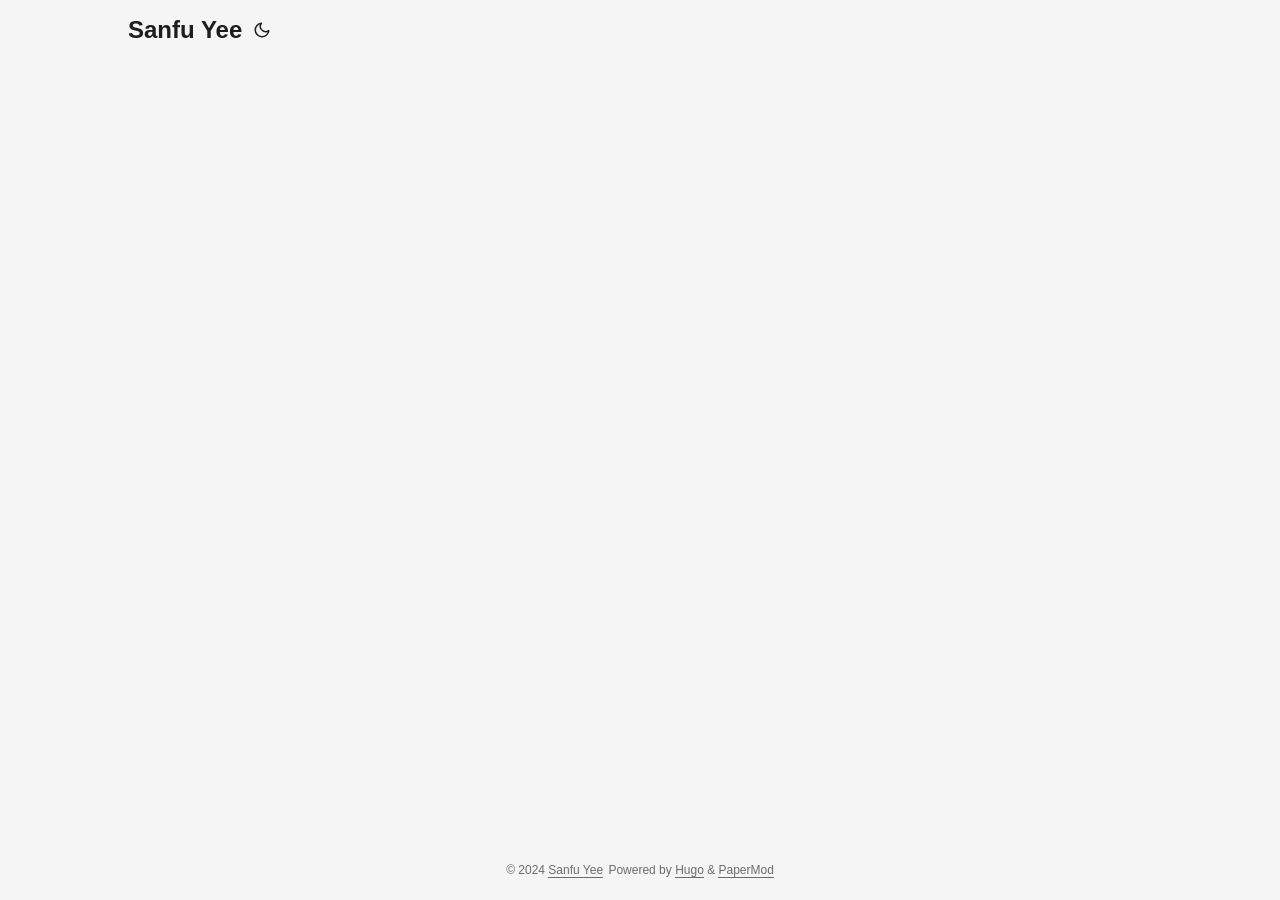
<file: index.html>
<!DOCTYPE html>
<html lang="en" dir="auto">

<head>
	<meta name="generator" content="Hugo 0.122.0"><meta charset="utf-8">
<meta http-equiv="X-UA-Compatible" content="IE=edge">
<meta name="viewport" content="width=device-width, initial-scale=1, shrink-to-fit=no">
<meta name="robots" content="index, follow">
<title>Sanfu Yee</title>

<meta name="description" content="">
<meta name="author" content="">
<link rel="canonical" href="https://sanfuyee.github.io/">
<link crossorigin="anonymous" href="/assets/css/stylesheet.b609c58d5c11bb90b1a54e04005d74ad1ddf22165eb79f5533967e57df9c3b50.css" integrity="sha256-tgnFjVwRu5CxpU4EAF10rR3fIhZet59VM5Z&#43;V9&#43;cO1A=" rel="preload stylesheet" as="style">
<link rel="icon" href="https://sanfuyee.github.io/favicon.ico">
<link rel="icon" type="image/png" sizes="16x16" href="https://sanfuyee.github.io/favicon-16x16.png">
<link rel="icon" type="image/png" sizes="32x32" href="https://sanfuyee.github.io/favicon-32x32.png">
<link rel="apple-touch-icon" href="https://sanfuyee.github.io/apple-touch-icon.png">
<link rel="mask-icon" href="https://sanfuyee.github.io/safari-pinned-tab.svg">
<meta name="theme-color" content="#2e2e33">
<meta name="msapplication-TileColor" content="#2e2e33">
<link rel="alternate" type="application/rss+xml" href="https://sanfuyee.github.io/index.xml">
<noscript>
    <style>
        #theme-toggle,
        .top-link {
            display: none;
        }

    </style>
    <style>
        @media (prefers-color-scheme: dark) {
            :root {
                --theme: rgb(29, 30, 32);
                --entry: rgb(46, 46, 51);
                --primary: rgb(218, 218, 219);
                --secondary: rgb(155, 156, 157);
                --tertiary: rgb(65, 66, 68);
                --content: rgb(196, 196, 197);
                --code-block-bg: rgb(46, 46, 51);
                --code-bg: rgb(55, 56, 62);
                --border: rgb(51, 51, 51);
            }

            .list {
                background: var(--theme);
            }

            .list:not(.dark)::-webkit-scrollbar-track {
                background: 0 0;
            }

            .list:not(.dark)::-webkit-scrollbar-thumb {
                border-color: var(--theme);
            }
        }

    </style>
</noscript><meta property="og:title" content="Sanfu Yee" />
<meta property="og:description" content="" />
<meta property="og:type" content="website" />
<meta property="og:url" content="https://sanfuyee.github.io/" />

<meta name="twitter:card" content="summary"/>
<meta name="twitter:title" content="Sanfu Yee"/>
<meta name="twitter:description" content=""/>

<script type="application/ld+json">
{
  "@context": "https://schema.org",
  "@type": "Organization",
  "name": "Sanfu Yee",
  "url": "https://sanfuyee.github.io/",
  "description": "",
  "thumbnailUrl": "https://sanfuyee.github.io/favicon.ico",
  "sameAs": [
      
  ]
}
</script>
</head>

<body class="list" id="top">
<script>
    if (localStorage.getItem("pref-theme") === "dark") {
        document.body.classList.add('dark');
    } else if (localStorage.getItem("pref-theme") === "light") {
        document.body.classList.remove('dark')
    } else if (window.matchMedia('(prefers-color-scheme: dark)').matches) {
        document.body.classList.add('dark');
    }

</script>

<header class="header">
    <nav class="nav">
        <div class="logo">
            <a href="https://sanfuyee.github.io/" accesskey="h" title="Sanfu Yee (Alt + H)">Sanfu Yee</a>
            <div class="logo-switches">
                <button id="theme-toggle" accesskey="t" title="(Alt + T)">
                    <svg id="moon" xmlns="http://www.w3.org/2000/svg" width="24" height="18" viewBox="0 0 24 24"
                        fill="none" stroke="currentColor" stroke-width="2" stroke-linecap="round"
                        stroke-linejoin="round">
                        <path d="M21 12.79A9 9 0 1 1 11.21 3 7 7 0 0 0 21 12.79z"></path>
                    </svg>
                    <svg id="sun" xmlns="http://www.w3.org/2000/svg" width="24" height="18" viewBox="0 0 24 24"
                        fill="none" stroke="currentColor" stroke-width="2" stroke-linecap="round"
                        stroke-linejoin="round">
                        <circle cx="12" cy="12" r="5"></circle>
                        <line x1="12" y1="1" x2="12" y2="3"></line>
                        <line x1="12" y1="21" x2="12" y2="23"></line>
                        <line x1="4.22" y1="4.22" x2="5.64" y2="5.64"></line>
                        <line x1="18.36" y1="18.36" x2="19.78" y2="19.78"></line>
                        <line x1="1" y1="12" x2="3" y2="12"></line>
                        <line x1="21" y1="12" x2="23" y2="12"></line>
                        <line x1="4.22" y1="19.78" x2="5.64" y2="18.36"></line>
                        <line x1="18.36" y1="5.64" x2="19.78" y2="4.22"></line>
                    </svg>
                </button>
            </div>
        </div>
        <ul id="menu">
        </ul>
    </nav>
</header>
<main class="main"> 
    </main>
    
<footer class="footer">
    <span>&copy; 2024 <a href="https://sanfuyee.github.io/">Sanfu Yee</a></span>
    <span>
        Powered by
        <a href="https://gohugo.io/" rel="noopener noreferrer" target="_blank">Hugo</a> &
        <a href="https://github.com/adityatelange/hugo-PaperMod/" rel="noopener" target="_blank">PaperMod</a>
    </span>
</footer>
<a href="#top" aria-label="go to top" title="Go to Top (Alt + G)" class="top-link" id="top-link" accesskey="g">
    <svg xmlns="http://www.w3.org/2000/svg" viewBox="0 0 12 6" fill="currentColor">
        <path d="M12 6H0l6-6z" />
    </svg>
</a>

<script>
    let menu = document.getElementById('menu')
    if (menu) {
        menu.scrollLeft = localStorage.getItem("menu-scroll-position");
        menu.onscroll = function () {
            localStorage.setItem("menu-scroll-position", menu.scrollLeft);
        }
    }

    document.querySelectorAll('a[href^="#"]').forEach(anchor => {
        anchor.addEventListener("click", function (e) {
            e.preventDefault();
            var id = this.getAttribute("href").substr(1);
            if (!window.matchMedia('(prefers-reduced-motion: reduce)').matches) {
                document.querySelector(`[id='${decodeURIComponent(id)}']`).scrollIntoView({
                    behavior: "smooth"
                });
            } else {
                document.querySelector(`[id='${decodeURIComponent(id)}']`).scrollIntoView();
            }
            if (id === "top") {
                history.replaceState(null, null, " ");
            } else {
                history.pushState(null, null, `#${id}`);
            }
        });
    });

</script>
<script>
    var mybutton = document.getElementById("top-link");
    window.onscroll = function () {
        if (document.body.scrollTop > 800 || document.documentElement.scrollTop > 800) {
            mybutton.style.visibility = "visible";
            mybutton.style.opacity = "1";
        } else {
            mybutton.style.visibility = "hidden";
            mybutton.style.opacity = "0";
        }
    };

</script>
<script>
    document.getElementById("theme-toggle").addEventListener("click", () => {
        if (document.body.className.includes("dark")) {
            document.body.classList.remove('dark');
            localStorage.setItem("pref-theme", 'light');
        } else {
            document.body.classList.add('dark');
            localStorage.setItem("pref-theme", 'dark');
        }
    })

</script>
</body>

</html>
</file>
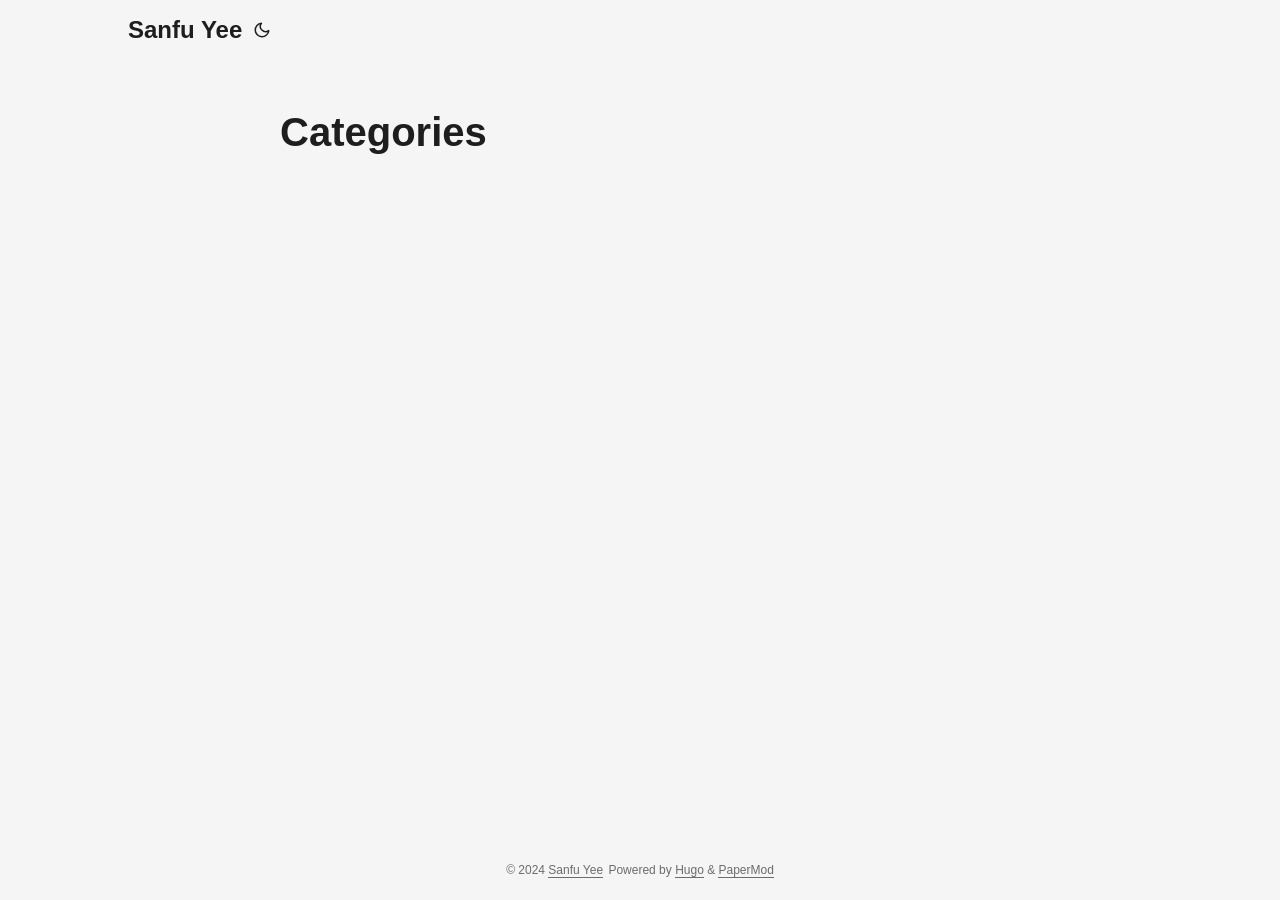
<file: categories/index.html>
<!DOCTYPE html>
<html lang="en" dir="auto">

<head><meta charset="utf-8">
<meta http-equiv="X-UA-Compatible" content="IE=edge">
<meta name="viewport" content="width=device-width, initial-scale=1, shrink-to-fit=no">
<meta name="robots" content="index, follow">
<title>Categories | Sanfu Yee</title>
<meta name="keywords" content="">
<meta name="description" content="">
<meta name="author" content="">
<link rel="canonical" href="https://sanfuyee.github.io/categories/">
<link crossorigin="anonymous" href="/assets/css/stylesheet.b609c58d5c11bb90b1a54e04005d74ad1ddf22165eb79f5533967e57df9c3b50.css" integrity="sha256-tgnFjVwRu5CxpU4EAF10rR3fIhZet59VM5Z&#43;V9&#43;cO1A=" rel="preload stylesheet" as="style">
<link rel="icon" href="https://sanfuyee.github.io/favicon.ico">
<link rel="icon" type="image/png" sizes="16x16" href="https://sanfuyee.github.io/favicon-16x16.png">
<link rel="icon" type="image/png" sizes="32x32" href="https://sanfuyee.github.io/favicon-32x32.png">
<link rel="apple-touch-icon" href="https://sanfuyee.github.io/apple-touch-icon.png">
<link rel="mask-icon" href="https://sanfuyee.github.io/safari-pinned-tab.svg">
<meta name="theme-color" content="#2e2e33">
<meta name="msapplication-TileColor" content="#2e2e33">
<link rel="alternate" type="application/rss+xml" href="https://sanfuyee.github.io/categories/index.xml">
<noscript>
    <style>
        #theme-toggle,
        .top-link {
            display: none;
        }

    </style>
    <style>
        @media (prefers-color-scheme: dark) {
            :root {
                --theme: rgb(29, 30, 32);
                --entry: rgb(46, 46, 51);
                --primary: rgb(218, 218, 219);
                --secondary: rgb(155, 156, 157);
                --tertiary: rgb(65, 66, 68);
                --content: rgb(196, 196, 197);
                --code-block-bg: rgb(46, 46, 51);
                --code-bg: rgb(55, 56, 62);
                --border: rgb(51, 51, 51);
            }

            .list {
                background: var(--theme);
            }

            .list:not(.dark)::-webkit-scrollbar-track {
                background: 0 0;
            }

            .list:not(.dark)::-webkit-scrollbar-thumb {
                border-color: var(--theme);
            }
        }

    </style>
</noscript><meta property="og:title" content="Categories" />
<meta property="og:description" content="" />
<meta property="og:type" content="website" />
<meta property="og:url" content="https://sanfuyee.github.io/categories/" />

<meta name="twitter:card" content="summary"/>
<meta name="twitter:title" content="Categories"/>
<meta name="twitter:description" content=""/>

</head>

<body class="list" id="top">
<script>
    if (localStorage.getItem("pref-theme") === "dark") {
        document.body.classList.add('dark');
    } else if (localStorage.getItem("pref-theme") === "light") {
        document.body.classList.remove('dark')
    } else if (window.matchMedia('(prefers-color-scheme: dark)').matches) {
        document.body.classList.add('dark');
    }

</script>

<header class="header">
    <nav class="nav">
        <div class="logo">
            <a href="https://sanfuyee.github.io/" accesskey="h" title="Sanfu Yee (Alt + H)">Sanfu Yee</a>
            <div class="logo-switches">
                <button id="theme-toggle" accesskey="t" title="(Alt + T)">
                    <svg id="moon" xmlns="http://www.w3.org/2000/svg" width="24" height="18" viewBox="0 0 24 24"
                        fill="none" stroke="currentColor" stroke-width="2" stroke-linecap="round"
                        stroke-linejoin="round">
                        <path d="M21 12.79A9 9 0 1 1 11.21 3 7 7 0 0 0 21 12.79z"></path>
                    </svg>
                    <svg id="sun" xmlns="http://www.w3.org/2000/svg" width="24" height="18" viewBox="0 0 24 24"
                        fill="none" stroke="currentColor" stroke-width="2" stroke-linecap="round"
                        stroke-linejoin="round">
                        <circle cx="12" cy="12" r="5"></circle>
                        <line x1="12" y1="1" x2="12" y2="3"></line>
                        <line x1="12" y1="21" x2="12" y2="23"></line>
                        <line x1="4.22" y1="4.22" x2="5.64" y2="5.64"></line>
                        <line x1="18.36" y1="18.36" x2="19.78" y2="19.78"></line>
                        <line x1="1" y1="12" x2="3" y2="12"></line>
                        <line x1="21" y1="12" x2="23" y2="12"></line>
                        <line x1="4.22" y1="19.78" x2="5.64" y2="18.36"></line>
                        <line x1="18.36" y1="5.64" x2="19.78" y2="4.22"></line>
                    </svg>
                </button>
            </div>
        </div>
        <ul id="menu">
        </ul>
    </nav>
</header>
<main class="main">
<header class="page-header">
    <h1>Categories</h1>
</header>

<ul class="terms-tags">
</ul>
    </main>
    
<footer class="footer">
    <span>&copy; 2024 <a href="https://sanfuyee.github.io/">Sanfu Yee</a></span>
    <span>
        Powered by
        <a href="https://gohugo.io/" rel="noopener noreferrer" target="_blank">Hugo</a> &
        <a href="https://github.com/adityatelange/hugo-PaperMod/" rel="noopener" target="_blank">PaperMod</a>
    </span>
</footer>
<a href="#top" aria-label="go to top" title="Go to Top (Alt + G)" class="top-link" id="top-link" accesskey="g">
    <svg xmlns="http://www.w3.org/2000/svg" viewBox="0 0 12 6" fill="currentColor">
        <path d="M12 6H0l6-6z" />
    </svg>
</a>

<script>
    let menu = document.getElementById('menu')
    if (menu) {
        menu.scrollLeft = localStorage.getItem("menu-scroll-position");
        menu.onscroll = function () {
            localStorage.setItem("menu-scroll-position", menu.scrollLeft);
        }
    }

    document.querySelectorAll('a[href^="#"]').forEach(anchor => {
        anchor.addEventListener("click", function (e) {
            e.preventDefault();
            var id = this.getAttribute("href").substr(1);
            if (!window.matchMedia('(prefers-reduced-motion: reduce)').matches) {
                document.querySelector(`[id='${decodeURIComponent(id)}']`).scrollIntoView({
                    behavior: "smooth"
                });
            } else {
                document.querySelector(`[id='${decodeURIComponent(id)}']`).scrollIntoView();
            }
            if (id === "top") {
                history.replaceState(null, null, " ");
            } else {
                history.pushState(null, null, `#${id}`);
            }
        });
    });

</script>
<script>
    var mybutton = document.getElementById("top-link");
    window.onscroll = function () {
        if (document.body.scrollTop > 800 || document.documentElement.scrollTop > 800) {
            mybutton.style.visibility = "visible";
            mybutton.style.opacity = "1";
        } else {
            mybutton.style.visibility = "hidden";
            mybutton.style.opacity = "0";
        }
    };

</script>
<script>
    document.getElementById("theme-toggle").addEventListener("click", () => {
        if (document.body.className.includes("dark")) {
            document.body.classList.remove('dark');
            localStorage.setItem("pref-theme", 'light');
        } else {
            document.body.classList.add('dark');
            localStorage.setItem("pref-theme", 'dark');
        }
    })

</script>
</body>

</html>
</file>
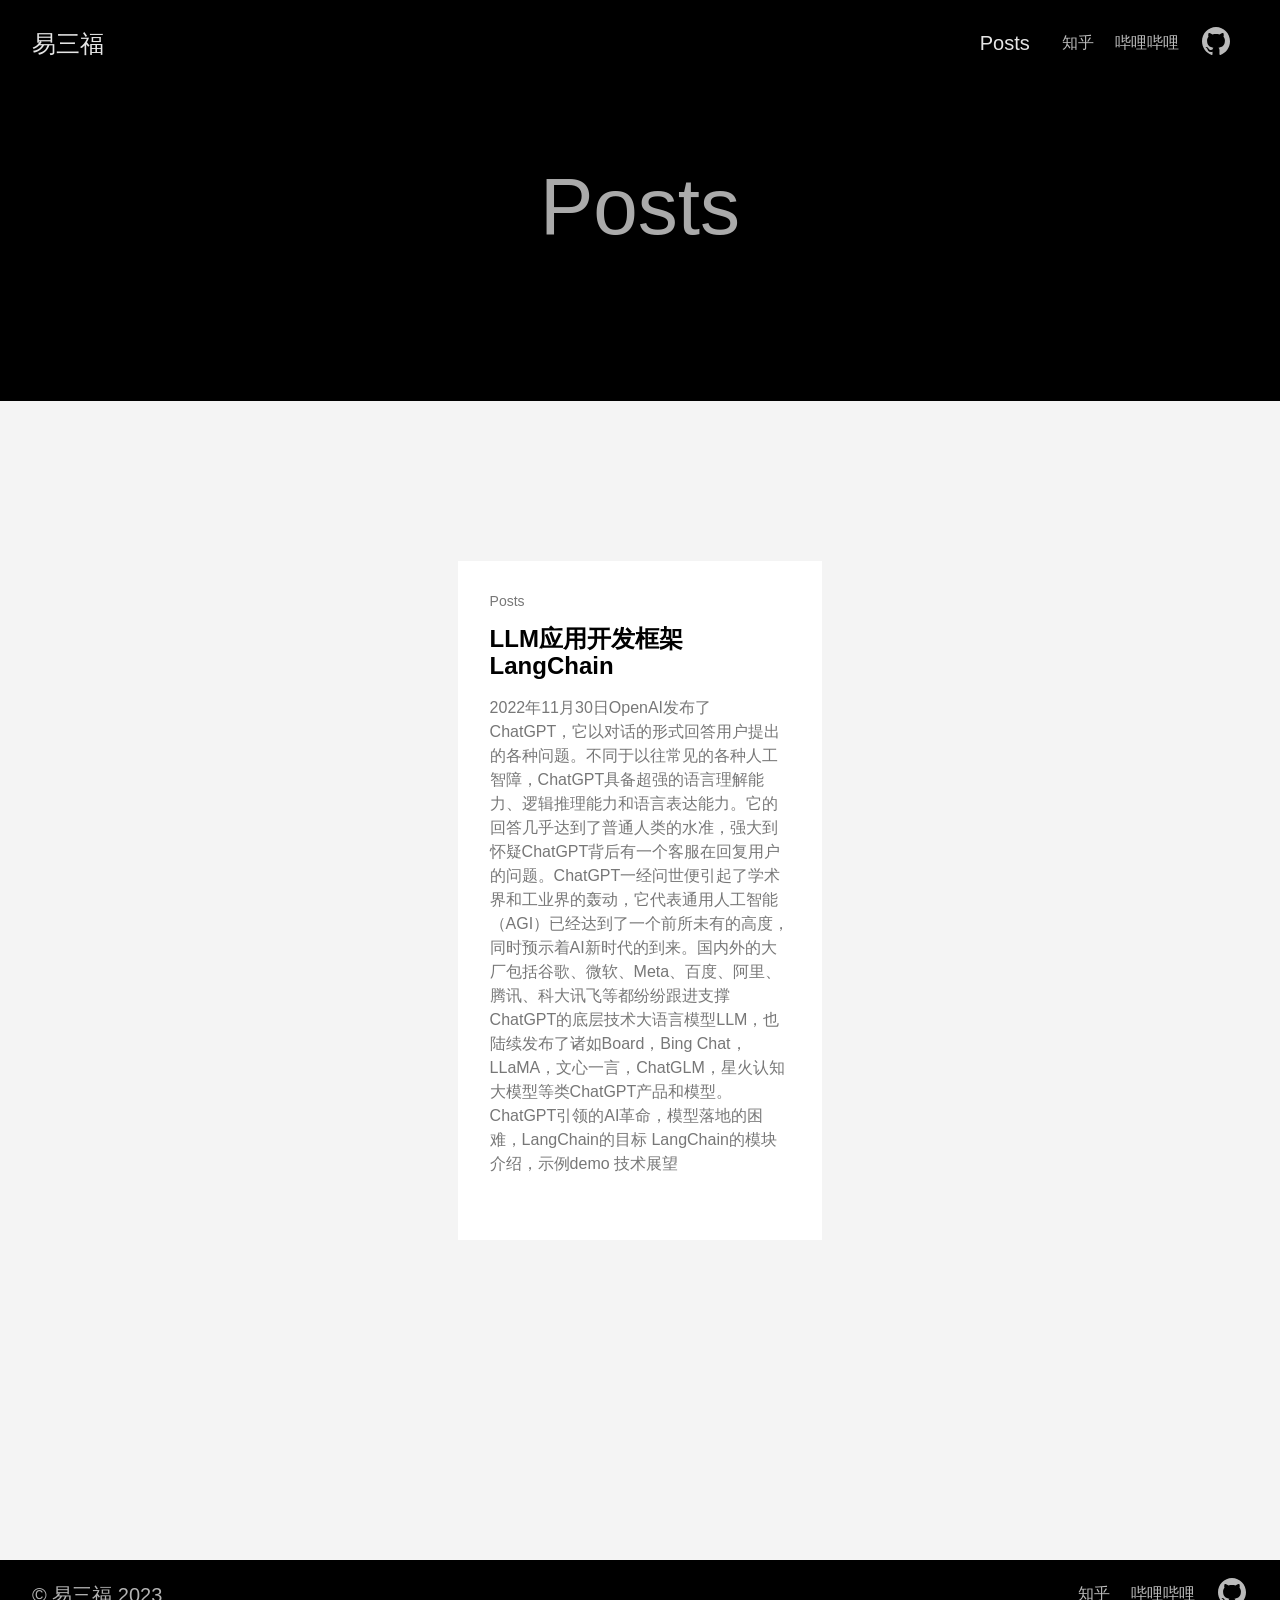
<file: posts/index.html>
<!DOCTYPE html>
<html lang="zh">
  <head>
    <meta charset="utf-8">
    <meta http-equiv="X-UA-Compatible" content="IE=edge,chrome=1">
    
    <title>易三福</title>
    <meta name="viewport" content="width=device-width,minimum-scale=1">
    <meta name="description" content="The last theme you&#39;ll ever need. Maybe.">
    <meta name="generator" content="Hugo 0.110.0">
    
    
    
    
      <meta name="robots" content="noindex, nofollow">
    

    
<link rel="stylesheet" href="/ananke/css/main.min.css" >



    
    
    
      

    

    
    
      <link href="/posts/index.xml" rel="alternate" type="application/rss+xml" title="易三福" />
      <link href="/posts/index.xml" rel="feed" type="application/rss+xml" title="易三福" />
      
    
    
    <meta property="og:title" content="Posts" />
<meta property="og:description" content="The last theme you&#39;ll ever need. Maybe." />
<meta property="og:type" content="website" />
<meta property="og:url" content="https://sanfuyee.github.io/posts/" />
<meta itemprop="name" content="Posts">
<meta itemprop="description" content="The last theme you&#39;ll ever need. Maybe."><meta name="twitter:card" content="summary"/>
<meta name="twitter:title" content="Posts"/>
<meta name="twitter:description" content="The last theme you&#39;ll ever need. Maybe."/>

	
  </head>

  <body class="ma0 avenir bg-near-white">

    

  <header>
    <div class="pb3-m pb6-l bg-black">
      <nav class="pv3 ph3 ph4-ns" role="navigation">
  <div class="flex-l justify-between items-center center">
    <a href="/" class="f3 fw2 hover-white no-underline white-90 dib">
      
        易三福
      
    </a>
    <div class="flex-l items-center">
      

      
        <ul class="pl0 mr3">
          
          <li class="list f5 f4-ns fw4 dib pr3">
            <a class="hover-white no-underline white-90" href="/posts/" title="Posts 页">
              Posts
            </a>
          </li>
          
        </ul>
      
      
<div class="ananke-socials">
  
    
    <a href="https://www.zhihu.com/people/sanfuyee" target="_blank" rel="noopener" class="知乎 ananke-social-link link-transition stackoverflow link dib z-999 pt3 pt0-l mr1" title="知乎 link" aria-label="follow on 知乎——Opens in a new window">
      
        知乎
      
<span class="new-window"><svg  height="8px"  style="enable-background:new 0 0 1000 1000;" version="1.1" viewBox="0 0 1000 1000"  xml:space="preserve" xmlns="http://www.w3.org/2000/svg" xmlns:xlink="http://www.w3.org/1999/xlink" >
<path d="M598 128h298v298h-86v-152l-418 418-60-60 418-418h-152v-86zM810 810v-298h86v298c0 46-40 86-86 86h-596c-48 0-86-40-86-86v-596c0-46 38-86 86-86h298v86h-298v596h596z" style="fill-rule:evenodd;clip-rule:evenodd;"/>
</svg>
</span></a>
  
    
    <a href="https://space.bilibili.com/123456" target="_blank" rel="noopener" class="哔哩哔哩 ananke-social-link link-transition stackoverflow link dib z-999 pt3 pt0-l mr1" title="哔哩哔哩 link" aria-label="follow on 哔哩哔哩——Opens in a new window">
      
        哔哩哔哩
      
<span class="new-window"><svg  height="8px"  style="enable-background:new 0 0 1000 1000;" version="1.1" viewBox="0 0 1000 1000"  xml:space="preserve" xmlns="http://www.w3.org/2000/svg" xmlns:xlink="http://www.w3.org/1999/xlink" >
<path d="M598 128h298v298h-86v-152l-418 418-60-60 418-418h-152v-86zM810 810v-298h86v298c0 46-40 86-86 86h-596c-48 0-86-40-86-86v-596c0-46 38-86 86-86h298v86h-298v596h596z" style="fill-rule:evenodd;clip-rule:evenodd;"/>
</svg>
</span></a>
  
    
    <a href="https://github.com/sanfuyee" target="_blank" rel="noopener" class="GitHub ananke-social-link link-transition stackoverflow link dib z-999 pt3 pt0-l mr1" title="GitHub link" aria-label="follow on GitHub——Opens in a new window">
      
        <span class="icon"><svg style="enable-background:new 0 0 512 512;" version="1.1" viewBox="0 0 512 512"  xml:space="preserve" xmlns="http://www.w3.org/2000/svg" xmlns:xlink="http://www.w3.org/1999/xlink" >
  <path d="M256,32C132.3,32,32,134.8,32,261.7c0,101.5,64.2,187.5,153.2,217.9c11.2,2.1,15.3-5,15.3-11.1   c0-5.5-0.2-19.9-0.3-39.1c-62.3,13.9-75.5-30.8-75.5-30.8c-10.2-26.5-24.9-33.6-24.9-33.6c-20.3-14.3,1.5-14,1.5-14   c22.5,1.6,34.3,23.7,34.3,23.7c20,35.1,52.4,25,65.2,19.1c2-14.8,7.8-25,14.2-30.7c-49.7-5.8-102-25.5-102-113.5   c0-25.1,8.7-45.6,23-61.6c-2.3-5.8-10-29.2,2.2-60.8c0,0,18.8-6.2,61.6,23.5c17.9-5.1,37-7.6,56.1-7.7c19,0.1,38.2,2.6,56.1,7.7   c42.8-29.7,61.5-23.5,61.5-23.5c12.2,31.6,4.5,55,2.2,60.8c14.3,16.1,23,36.6,23,61.6c0,88.2-52.4,107.6-102.3,113.3   c8,7.1,15.2,21.1,15.2,42.5c0,30.7-0.3,55.5-0.3,63c0,6.1,4,13.3,15.4,11C415.9,449.1,480,363.1,480,261.7   C480,134.8,379.7,32,256,32z"/>
</svg>
</span>
      
<span class="new-window"><svg  height="8px"  style="enable-background:new 0 0 1000 1000;" version="1.1" viewBox="0 0 1000 1000"  xml:space="preserve" xmlns="http://www.w3.org/2000/svg" xmlns:xlink="http://www.w3.org/1999/xlink" >
<path d="M598 128h298v298h-86v-152l-418 418-60-60 418-418h-152v-86zM810 810v-298h86v298c0 46-40 86-86 86h-596c-48 0-86-40-86-86v-596c0-46 38-86 86-86h298v86h-298v596h596z" style="fill-rule:evenodd;clip-rule:evenodd;"/>
</svg>
</span></a>
  
</div>

    </div>
  </div>
</nav>

      <div class="tc-l pv3 ph3 ph4-ns">
        <h1 class="f2 f-subheadline-l fw2 light-silver mb0 lh-title">
          Posts
        </h1>
        
      </div>
    </div>
  </header>


    <main class="pb7" role="main">
      
  <article class="pa3 pa4-ns nested-copy-line-height">
    <section class="cf ph3 ph5-l pv3 pv4-l f4 tc-l center measure-wide lh-copy mid-gray"></section>
    <section class="flex-ns flex-wrap justify-around mt5">
      
        <div class="relative w-100 w-30-l mb4 bg-white">
          <div class="relative w-100 mb4 bg-white nested-copy-line-height">
  <div class="bg-white mb3 pa4 gray overflow-hidden">
    <span class="f6 db">Posts</span>
    <h1 class="f3 near-black">
      <a href="/posts/llm%E5%BA%94%E7%94%A8%E5%BC%80%E5%8F%91%E6%A1%86%E6%9E%B6langchain/" class="link black dim">
        LLM应用开发框架LangChain
      </a>
    </h1>
    <div class="nested-links f5 lh-copy nested-copy-line-height">
      2022年11月30日OpenAI发布了ChatGPT，它以对话的形式回答用户提出的各种问题。不同于以往常见的各种人工智障，ChatGPT具备超强的语言理解能力、逻辑推理能力和语言表达能力。它的回答几乎达到了普通人类的水准，强大到怀疑ChatGPT背后有一个客服在回复用户的问题。ChatGPT一经问世便引起了学术界和工业界的轰动，它代表通用人工智能（AGI）已经达到了一个前所未有的高度，同时预示着AI新时代的到来。国内外的大厂包括谷歌、微软、Meta、百度、阿里、腾讯、科大讯飞等都纷纷跟进支撑ChatGPT的底层技术大语言模型LLM，也陆续发布了诸如Board，Bing Chat，LLaMA，文心一言，ChatGLM，星火认知大模型等类ChatGPT产品和模型。
ChatGPT引领的AI革命，模型落地的困难，LangChain的目标
LangChain的模块介绍，示例demo
技术展望
    </div>
  </div>
</div>

        </div>
      
    </section></article>

    </main>
    <footer class="bg-black bottom-0 w-100 pa3" role="contentinfo">
  <div class="flex justify-between">
  <a class="f4 fw4 hover-white no-underline white-70 dn dib-ns pv2 ph3" href="https://sanfuyee.github.io/" >
    &copy;  易三福 2023 
  </a>
    <div>
<div class="ananke-socials">
  
    
    <a href="https://www.zhihu.com/people/sanfuyee" target="_blank" rel="noopener" class="知乎 ananke-social-link link-transition stackoverflow link dib z-999 pt3 pt0-l mr1" title="知乎 link" aria-label="follow on 知乎——Opens in a new window">
      
        知乎
      
<span class="new-window"><svg  height="8px"  style="enable-background:new 0 0 1000 1000;" version="1.1" viewBox="0 0 1000 1000"  xml:space="preserve" xmlns="http://www.w3.org/2000/svg" xmlns:xlink="http://www.w3.org/1999/xlink" >
<path d="M598 128h298v298h-86v-152l-418 418-60-60 418-418h-152v-86zM810 810v-298h86v298c0 46-40 86-86 86h-596c-48 0-86-40-86-86v-596c0-46 38-86 86-86h298v86h-298v596h596z" style="fill-rule:evenodd;clip-rule:evenodd;"/>
</svg>
</span></a>
  
    
    <a href="https://space.bilibili.com/123456" target="_blank" rel="noopener" class="哔哩哔哩 ananke-social-link link-transition stackoverflow link dib z-999 pt3 pt0-l mr1" title="哔哩哔哩 link" aria-label="follow on 哔哩哔哩——Opens in a new window">
      
        哔哩哔哩
      
<span class="new-window"><svg  height="8px"  style="enable-background:new 0 0 1000 1000;" version="1.1" viewBox="0 0 1000 1000"  xml:space="preserve" xmlns="http://www.w3.org/2000/svg" xmlns:xlink="http://www.w3.org/1999/xlink" >
<path d="M598 128h298v298h-86v-152l-418 418-60-60 418-418h-152v-86zM810 810v-298h86v298c0 46-40 86-86 86h-596c-48 0-86-40-86-86v-596c0-46 38-86 86-86h298v86h-298v596h596z" style="fill-rule:evenodd;clip-rule:evenodd;"/>
</svg>
</span></a>
  
    
    <a href="https://github.com/sanfuyee" target="_blank" rel="noopener" class="GitHub ananke-social-link link-transition stackoverflow link dib z-999 pt3 pt0-l mr1" title="GitHub link" aria-label="follow on GitHub——Opens in a new window">
      
        <span class="icon"><svg style="enable-background:new 0 0 512 512;" version="1.1" viewBox="0 0 512 512"  xml:space="preserve" xmlns="http://www.w3.org/2000/svg" xmlns:xlink="http://www.w3.org/1999/xlink" >
  <path d="M256,32C132.3,32,32,134.8,32,261.7c0,101.5,64.2,187.5,153.2,217.9c11.2,2.1,15.3-5,15.3-11.1   c0-5.5-0.2-19.9-0.3-39.1c-62.3,13.9-75.5-30.8-75.5-30.8c-10.2-26.5-24.9-33.6-24.9-33.6c-20.3-14.3,1.5-14,1.5-14   c22.5,1.6,34.3,23.7,34.3,23.7c20,35.1,52.4,25,65.2,19.1c2-14.8,7.8-25,14.2-30.7c-49.7-5.8-102-25.5-102-113.5   c0-25.1,8.7-45.6,23-61.6c-2.3-5.8-10-29.2,2.2-60.8c0,0,18.8-6.2,61.6,23.5c17.9-5.1,37-7.6,56.1-7.7c19,0.1,38.2,2.6,56.1,7.7   c42.8-29.7,61.5-23.5,61.5-23.5c12.2,31.6,4.5,55,2.2,60.8c14.3,16.1,23,36.6,23,61.6c0,88.2-52.4,107.6-102.3,113.3   c8,7.1,15.2,21.1,15.2,42.5c0,30.7-0.3,55.5-0.3,63c0,6.1,4,13.3,15.4,11C415.9,449.1,480,363.1,480,261.7   C480,134.8,379.7,32,256,32z"/>
</svg>
</span>
      
<span class="new-window"><svg  height="8px"  style="enable-background:new 0 0 1000 1000;" version="1.1" viewBox="0 0 1000 1000"  xml:space="preserve" xmlns="http://www.w3.org/2000/svg" xmlns:xlink="http://www.w3.org/1999/xlink" >
<path d="M598 128h298v298h-86v-152l-418 418-60-60 418-418h-152v-86zM810 810v-298h86v298c0 46-40 86-86 86h-596c-48 0-86-40-86-86v-596c0-46 38-86 86-86h298v86h-298v596h596z" style="fill-rule:evenodd;clip-rule:evenodd;"/>
</svg>
</span></a>
  
</div>
</div>
  </div>
</footer>

  </body>
</html>
</file>
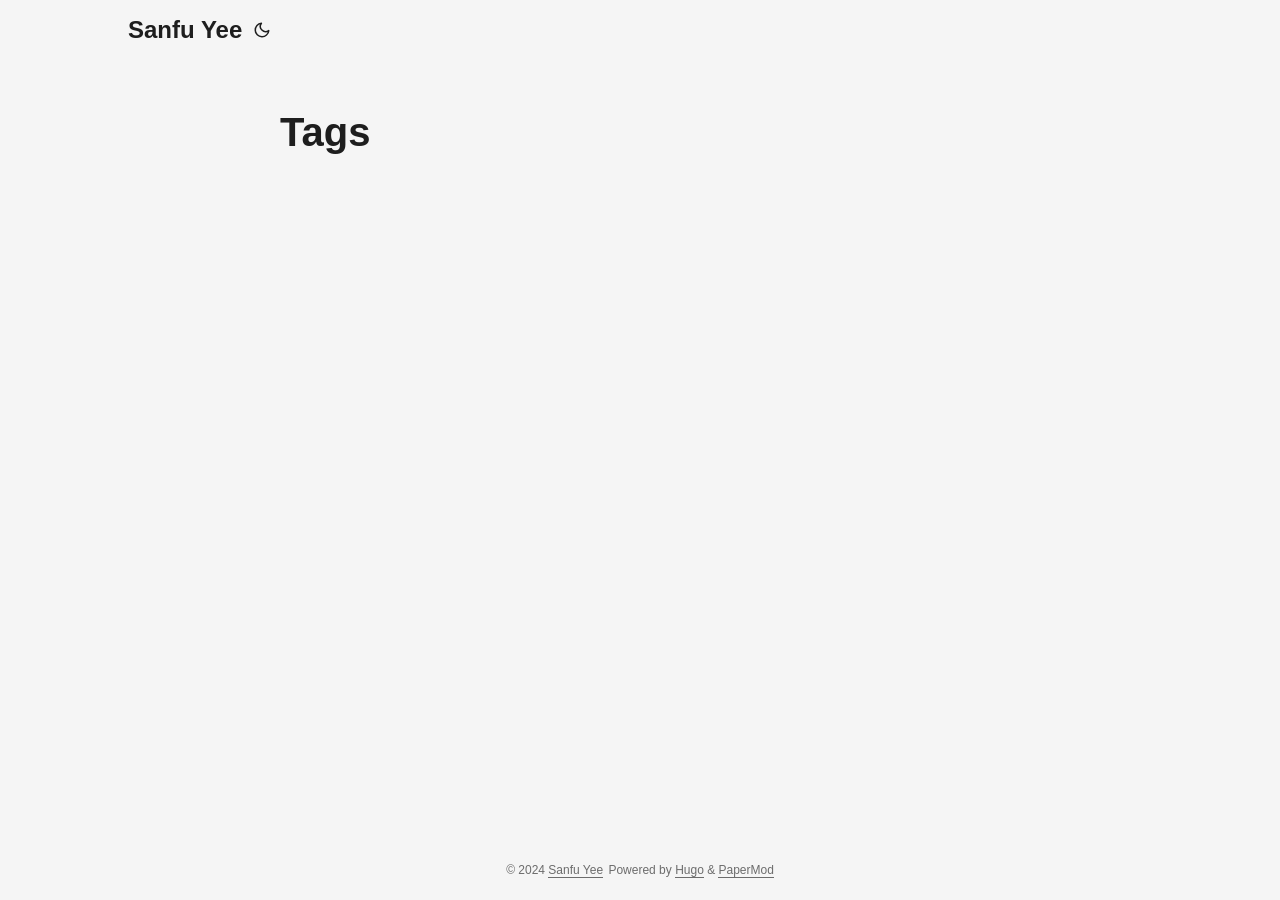
<file: tags/index.html>
<!DOCTYPE html>
<html lang="en" dir="auto">

<head><meta charset="utf-8">
<meta http-equiv="X-UA-Compatible" content="IE=edge">
<meta name="viewport" content="width=device-width, initial-scale=1, shrink-to-fit=no">
<meta name="robots" content="index, follow">
<title>Tags | Sanfu Yee</title>
<meta name="keywords" content="">
<meta name="description" content="">
<meta name="author" content="">
<link rel="canonical" href="https://sanfuyee.github.io/tags/">
<link crossorigin="anonymous" href="/assets/css/stylesheet.b609c58d5c11bb90b1a54e04005d74ad1ddf22165eb79f5533967e57df9c3b50.css" integrity="sha256-tgnFjVwRu5CxpU4EAF10rR3fIhZet59VM5Z&#43;V9&#43;cO1A=" rel="preload stylesheet" as="style">
<link rel="icon" href="https://sanfuyee.github.io/favicon.ico">
<link rel="icon" type="image/png" sizes="16x16" href="https://sanfuyee.github.io/favicon-16x16.png">
<link rel="icon" type="image/png" sizes="32x32" href="https://sanfuyee.github.io/favicon-32x32.png">
<link rel="apple-touch-icon" href="https://sanfuyee.github.io/apple-touch-icon.png">
<link rel="mask-icon" href="https://sanfuyee.github.io/safari-pinned-tab.svg">
<meta name="theme-color" content="#2e2e33">
<meta name="msapplication-TileColor" content="#2e2e33">
<link rel="alternate" type="application/rss+xml" href="https://sanfuyee.github.io/tags/index.xml">
<noscript>
    <style>
        #theme-toggle,
        .top-link {
            display: none;
        }

    </style>
    <style>
        @media (prefers-color-scheme: dark) {
            :root {
                --theme: rgb(29, 30, 32);
                --entry: rgb(46, 46, 51);
                --primary: rgb(218, 218, 219);
                --secondary: rgb(155, 156, 157);
                --tertiary: rgb(65, 66, 68);
                --content: rgb(196, 196, 197);
                --code-block-bg: rgb(46, 46, 51);
                --code-bg: rgb(55, 56, 62);
                --border: rgb(51, 51, 51);
            }

            .list {
                background: var(--theme);
            }

            .list:not(.dark)::-webkit-scrollbar-track {
                background: 0 0;
            }

            .list:not(.dark)::-webkit-scrollbar-thumb {
                border-color: var(--theme);
            }
        }

    </style>
</noscript><meta property="og:title" content="Tags" />
<meta property="og:description" content="" />
<meta property="og:type" content="website" />
<meta property="og:url" content="https://sanfuyee.github.io/tags/" />

<meta name="twitter:card" content="summary"/>
<meta name="twitter:title" content="Tags"/>
<meta name="twitter:description" content=""/>

</head>

<body class="list" id="top">
<script>
    if (localStorage.getItem("pref-theme") === "dark") {
        document.body.classList.add('dark');
    } else if (localStorage.getItem("pref-theme") === "light") {
        document.body.classList.remove('dark')
    } else if (window.matchMedia('(prefers-color-scheme: dark)').matches) {
        document.body.classList.add('dark');
    }

</script>

<header class="header">
    <nav class="nav">
        <div class="logo">
            <a href="https://sanfuyee.github.io/" accesskey="h" title="Sanfu Yee (Alt + H)">Sanfu Yee</a>
            <div class="logo-switches">
                <button id="theme-toggle" accesskey="t" title="(Alt + T)">
                    <svg id="moon" xmlns="http://www.w3.org/2000/svg" width="24" height="18" viewBox="0 0 24 24"
                        fill="none" stroke="currentColor" stroke-width="2" stroke-linecap="round"
                        stroke-linejoin="round">
                        <path d="M21 12.79A9 9 0 1 1 11.21 3 7 7 0 0 0 21 12.79z"></path>
                    </svg>
                    <svg id="sun" xmlns="http://www.w3.org/2000/svg" width="24" height="18" viewBox="0 0 24 24"
                        fill="none" stroke="currentColor" stroke-width="2" stroke-linecap="round"
                        stroke-linejoin="round">
                        <circle cx="12" cy="12" r="5"></circle>
                        <line x1="12" y1="1" x2="12" y2="3"></line>
                        <line x1="12" y1="21" x2="12" y2="23"></line>
                        <line x1="4.22" y1="4.22" x2="5.64" y2="5.64"></line>
                        <line x1="18.36" y1="18.36" x2="19.78" y2="19.78"></line>
                        <line x1="1" y1="12" x2="3" y2="12"></line>
                        <line x1="21" y1="12" x2="23" y2="12"></line>
                        <line x1="4.22" y1="19.78" x2="5.64" y2="18.36"></line>
                        <line x1="18.36" y1="5.64" x2="19.78" y2="4.22"></line>
                    </svg>
                </button>
            </div>
        </div>
        <ul id="menu">
        </ul>
    </nav>
</header>
<main class="main">
<header class="page-header">
    <h1>Tags</h1>
</header>

<ul class="terms-tags">
</ul>
    </main>
    
<footer class="footer">
    <span>&copy; 2024 <a href="https://sanfuyee.github.io/">Sanfu Yee</a></span>
    <span>
        Powered by
        <a href="https://gohugo.io/" rel="noopener noreferrer" target="_blank">Hugo</a> &
        <a href="https://github.com/adityatelange/hugo-PaperMod/" rel="noopener" target="_blank">PaperMod</a>
    </span>
</footer>
<a href="#top" aria-label="go to top" title="Go to Top (Alt + G)" class="top-link" id="top-link" accesskey="g">
    <svg xmlns="http://www.w3.org/2000/svg" viewBox="0 0 12 6" fill="currentColor">
        <path d="M12 6H0l6-6z" />
    </svg>
</a>

<script>
    let menu = document.getElementById('menu')
    if (menu) {
        menu.scrollLeft = localStorage.getItem("menu-scroll-position");
        menu.onscroll = function () {
            localStorage.setItem("menu-scroll-position", menu.scrollLeft);
        }
    }

    document.querySelectorAll('a[href^="#"]').forEach(anchor => {
        anchor.addEventListener("click", function (e) {
            e.preventDefault();
            var id = this.getAttribute("href").substr(1);
            if (!window.matchMedia('(prefers-reduced-motion: reduce)').matches) {
                document.querySelector(`[id='${decodeURIComponent(id)}']`).scrollIntoView({
                    behavior: "smooth"
                });
            } else {
                document.querySelector(`[id='${decodeURIComponent(id)}']`).scrollIntoView();
            }
            if (id === "top") {
                history.replaceState(null, null, " ");
            } else {
                history.pushState(null, null, `#${id}`);
            }
        });
    });

</script>
<script>
    var mybutton = document.getElementById("top-link");
    window.onscroll = function () {
        if (document.body.scrollTop > 800 || document.documentElement.scrollTop > 800) {
            mybutton.style.visibility = "visible";
            mybutton.style.opacity = "1";
        } else {
            mybutton.style.visibility = "hidden";
            mybutton.style.opacity = "0";
        }
    };

</script>
<script>
    document.getElementById("theme-toggle").addEventListener("click", () => {
        if (document.body.className.includes("dark")) {
            document.body.classList.remove('dark');
            localStorage.setItem("pref-theme", 'light');
        } else {
            document.body.classList.add('dark');
            localStorage.setItem("pref-theme", 'dark');
        }
    })

</script>
</body>

</html>
</file>
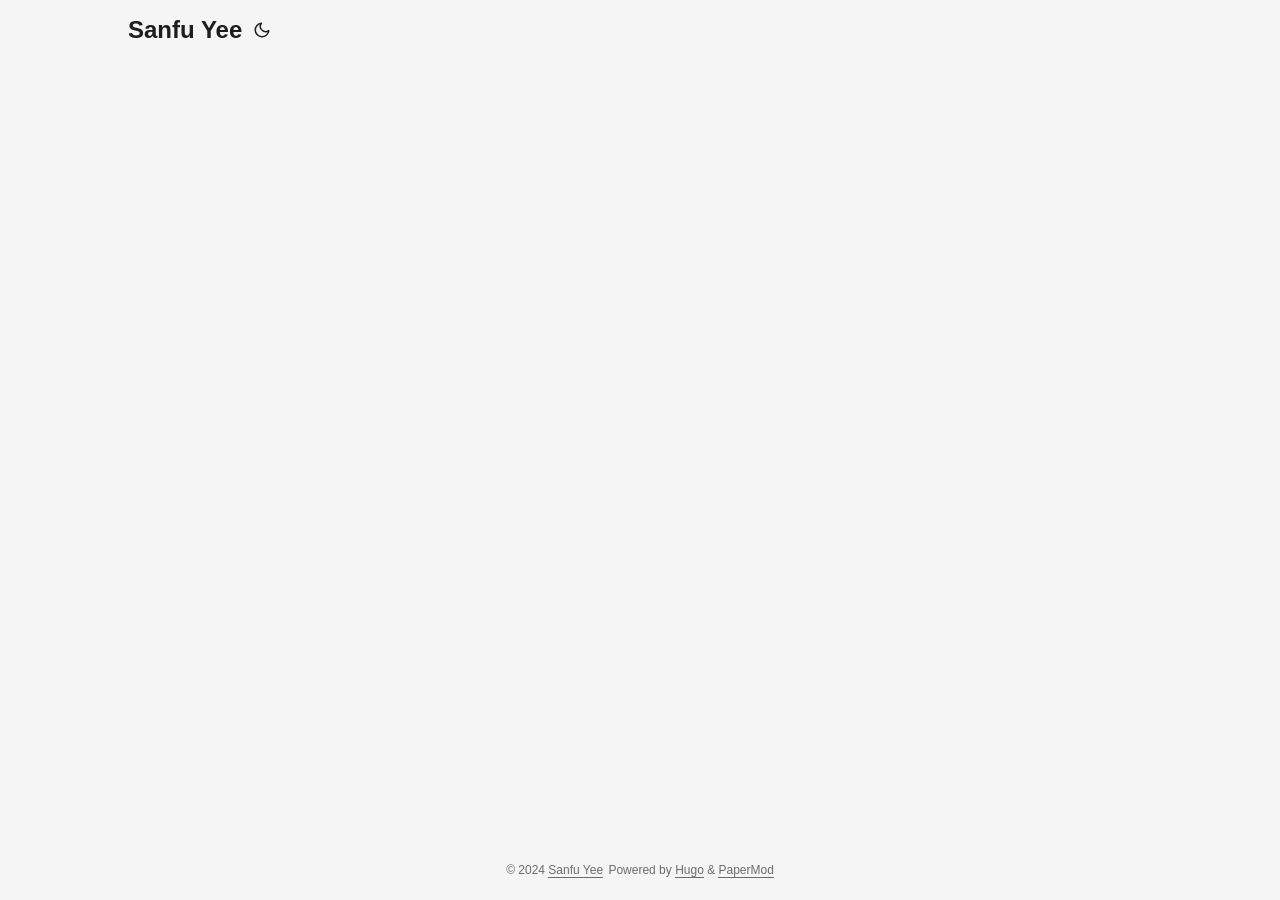
<file: page/1/index.html>
<!DOCTYPE html>
<html lang="en-us">
  <head>
    <title>https://sanfuyee.github.io/</title>
    <link rel="canonical" href="https://sanfuyee.github.io/">
    <meta name="robots" content="noindex">
    <meta charset="utf-8">
    <meta http-equiv="refresh" content="0; url=https://sanfuyee.github.io/">
  </head>
</html>
</file>
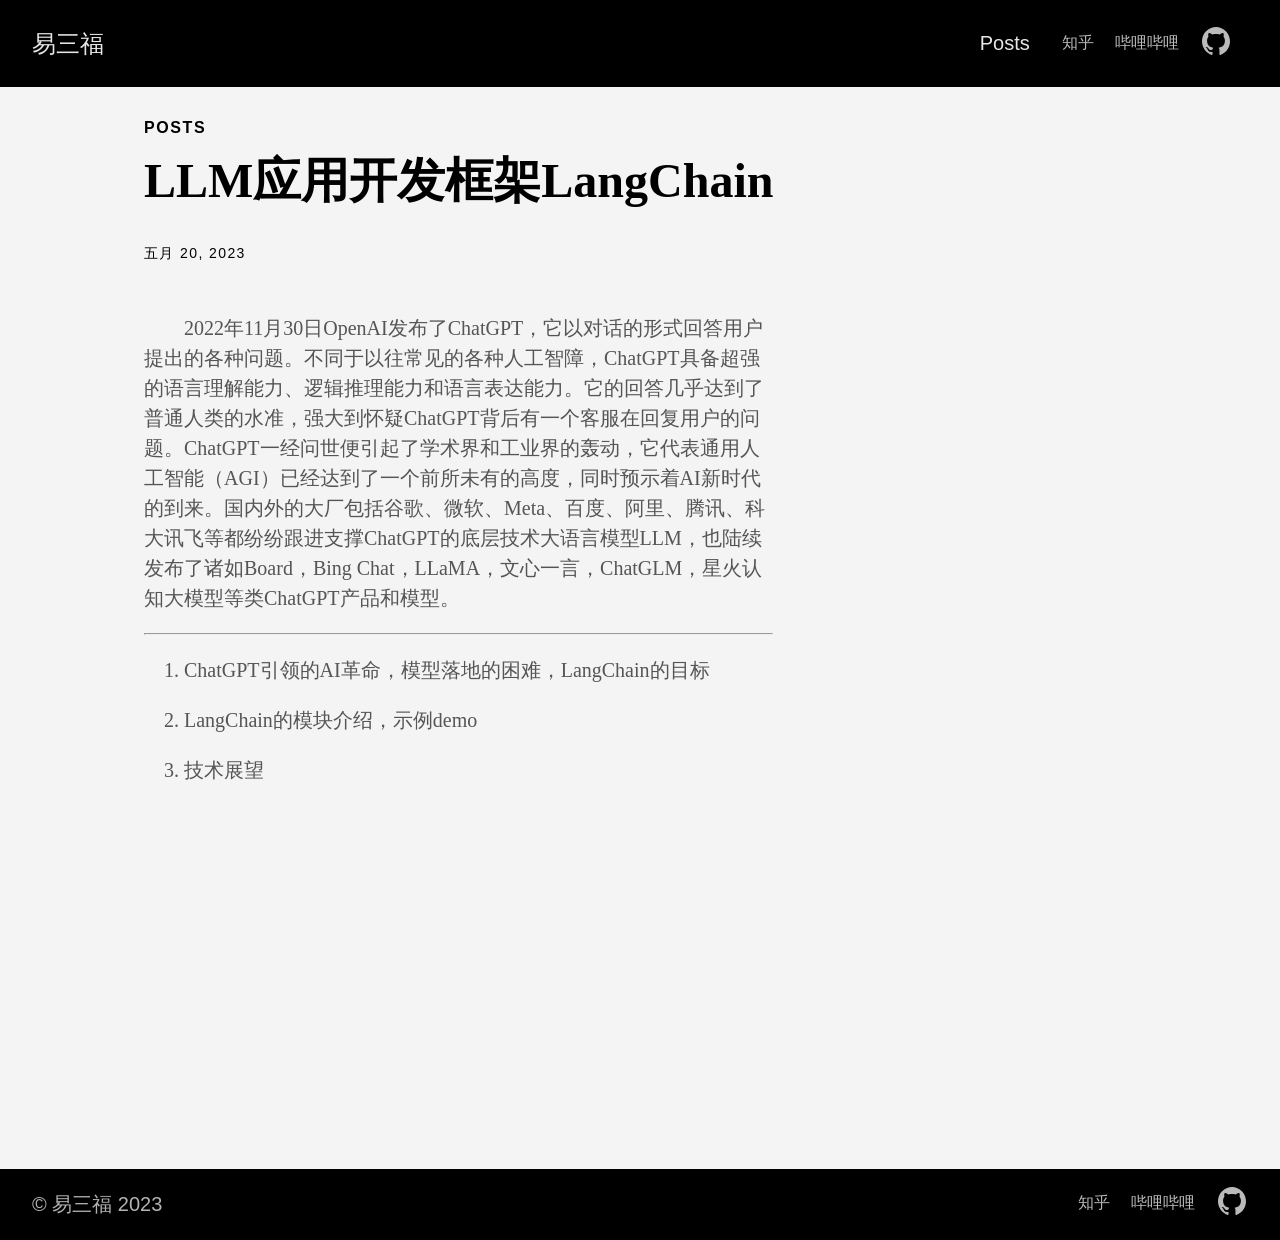
<file: posts/llm应用开发框架langchain/index.html>
<!DOCTYPE html>
<html lang="zh">
  <head>
    <meta charset="utf-8">
    <meta http-equiv="X-UA-Compatible" content="IE=edge,chrome=1">
    
    <title>LLM应用开发框架LangChain | 易三福</title>
    <meta name="viewport" content="width=device-width,minimum-scale=1">
    <meta name="description" content="2022年11月30日OpenAI发布了ChatGPT，它以对话的形式回答用户提出的各种问题。不同于以往常见的各种人工智障，ChatGPT具备超强的语言理解能力、逻辑推理能力和语言表达能力。它的回答几乎达到了普通人类的水准，强大到怀疑ChatGPT背后有一个客服在回复用户的问题。ChatGPT一经问世便引起了学术界和工业界的轰动，它代表通用人工智能（AGI）已经达到了一个前所未有的高度，同时预示着AI新时代的到来。国内外的大厂包括谷歌、微软、Meta、百度、阿里、腾讯、科大讯飞等都纷纷跟进支撑ChatGPT的底层技术大语言模型LLM，也陆续发布了诸如Board，Bing Chat，LLaMA，文心一言，ChatGLM，星火认知大模型等类ChatGPT产品和模型。
ChatGPT引领的AI革命，模型落地的困难，LangChain的目标
LangChain的模块介绍，示例demo
技术展望">
    <meta name="generator" content="Hugo 0.110.0">
    
    
    
    
      <meta name="robots" content="noindex, nofollow">
    

    
<link rel="stylesheet" href="/ananke/css/main.min.css" >



    
    
    
      

    

    
    
    <meta property="og:title" content="LLM应用开发框架LangChain" />
<meta property="og:description" content="2022年11月30日OpenAI发布了ChatGPT，它以对话的形式回答用户提出的各种问题。不同于以往常见的各种人工智障，ChatGPT具备超强的语言理解能力、逻辑推理能力和语言表达能力。它的回答几乎达到了普通人类的水准，强大到怀疑ChatGPT背后有一个客服在回复用户的问题。ChatGPT一经问世便引起了学术界和工业界的轰动，它代表通用人工智能（AGI）已经达到了一个前所未有的高度，同时预示着AI新时代的到来。国内外的大厂包括谷歌、微软、Meta、百度、阿里、腾讯、科大讯飞等都纷纷跟进支撑ChatGPT的底层技术大语言模型LLM，也陆续发布了诸如Board，Bing Chat，LLaMA，文心一言，ChatGLM，星火认知大模型等类ChatGPT产品和模型。
ChatGPT引领的AI革命，模型落地的困难，LangChain的目标
LangChain的模块介绍，示例demo
技术展望" />
<meta property="og:type" content="article" />
<meta property="og:url" content="https://sanfuyee.github.io/posts/llm%E5%BA%94%E7%94%A8%E5%BC%80%E5%8F%91%E6%A1%86%E6%9E%B6langchain/" /><meta property="article:section" content="posts" />
<meta property="article:published_time" content="2023-05-20T22:19:16+08:00" />
<meta property="article:modified_time" content="2023-05-20T22:19:16+08:00" />
<meta itemprop="name" content="LLM应用开发框架LangChain">
<meta itemprop="description" content="2022年11月30日OpenAI发布了ChatGPT，它以对话的形式回答用户提出的各种问题。不同于以往常见的各种人工智障，ChatGPT具备超强的语言理解能力、逻辑推理能力和语言表达能力。它的回答几乎达到了普通人类的水准，强大到怀疑ChatGPT背后有一个客服在回复用户的问题。ChatGPT一经问世便引起了学术界和工业界的轰动，它代表通用人工智能（AGI）已经达到了一个前所未有的高度，同时预示着AI新时代的到来。国内外的大厂包括谷歌、微软、Meta、百度、阿里、腾讯、科大讯飞等都纷纷跟进支撑ChatGPT的底层技术大语言模型LLM，也陆续发布了诸如Board，Bing Chat，LLaMA，文心一言，ChatGLM，星火认知大模型等类ChatGPT产品和模型。
ChatGPT引领的AI革命，模型落地的困难，LangChain的目标
LangChain的模块介绍，示例demo
技术展望"><meta itemprop="datePublished" content="2023-05-20T22:19:16+08:00" />
<meta itemprop="dateModified" content="2023-05-20T22:19:16+08:00" />
<meta itemprop="wordCount" content="5">
<meta itemprop="keywords" content="" /><meta name="twitter:card" content="summary"/>
<meta name="twitter:title" content="LLM应用开发框架LangChain"/>
<meta name="twitter:description" content="2022年11月30日OpenAI发布了ChatGPT，它以对话的形式回答用户提出的各种问题。不同于以往常见的各种人工智障，ChatGPT具备超强的语言理解能力、逻辑推理能力和语言表达能力。它的回答几乎达到了普通人类的水准，强大到怀疑ChatGPT背后有一个客服在回复用户的问题。ChatGPT一经问世便引起了学术界和工业界的轰动，它代表通用人工智能（AGI）已经达到了一个前所未有的高度，同时预示着AI新时代的到来。国内外的大厂包括谷歌、微软、Meta、百度、阿里、腾讯、科大讯飞等都纷纷跟进支撑ChatGPT的底层技术大语言模型LLM，也陆续发布了诸如Board，Bing Chat，LLaMA，文心一言，ChatGLM，星火认知大模型等类ChatGPT产品和模型。
ChatGPT引领的AI革命，模型落地的困难，LangChain的目标
LangChain的模块介绍，示例demo
技术展望"/>

	
  </head>

  <body class="ma0 avenir bg-near-white">

    
   
  

  <header>
    <div class="bg-black">
      <nav class="pv3 ph3 ph4-ns" role="navigation">
  <div class="flex-l justify-between items-center center">
    <a href="/" class="f3 fw2 hover-white no-underline white-90 dib">
      
        易三福
      
    </a>
    <div class="flex-l items-center">
      

      
        <ul class="pl0 mr3">
          
          <li class="list f5 f4-ns fw4 dib pr3">
            <a class="hover-white no-underline white-90" href="/posts/" title="Posts 页">
              Posts
            </a>
          </li>
          
        </ul>
      
      
<div class="ananke-socials">
  
    
    <a href="https://www.zhihu.com/people/sanfuyee" target="_blank" rel="noopener" class="知乎 ananke-social-link link-transition stackoverflow link dib z-999 pt3 pt0-l mr1" title="知乎 link" aria-label="follow on 知乎——Opens in a new window">
      
        知乎
      
<span class="new-window"><svg  height="8px"  style="enable-background:new 0 0 1000 1000;" version="1.1" viewBox="0 0 1000 1000"  xml:space="preserve" xmlns="http://www.w3.org/2000/svg" xmlns:xlink="http://www.w3.org/1999/xlink" >
<path d="M598 128h298v298h-86v-152l-418 418-60-60 418-418h-152v-86zM810 810v-298h86v298c0 46-40 86-86 86h-596c-48 0-86-40-86-86v-596c0-46 38-86 86-86h298v86h-298v596h596z" style="fill-rule:evenodd;clip-rule:evenodd;"/>
</svg>
</span></a>
  
    
    <a href="https://space.bilibili.com/123456" target="_blank" rel="noopener" class="哔哩哔哩 ananke-social-link link-transition stackoverflow link dib z-999 pt3 pt0-l mr1" title="哔哩哔哩 link" aria-label="follow on 哔哩哔哩——Opens in a new window">
      
        哔哩哔哩
      
<span class="new-window"><svg  height="8px"  style="enable-background:new 0 0 1000 1000;" version="1.1" viewBox="0 0 1000 1000"  xml:space="preserve" xmlns="http://www.w3.org/2000/svg" xmlns:xlink="http://www.w3.org/1999/xlink" >
<path d="M598 128h298v298h-86v-152l-418 418-60-60 418-418h-152v-86zM810 810v-298h86v298c0 46-40 86-86 86h-596c-48 0-86-40-86-86v-596c0-46 38-86 86-86h298v86h-298v596h596z" style="fill-rule:evenodd;clip-rule:evenodd;"/>
</svg>
</span></a>
  
    
    <a href="https://github.com/sanfuyee" target="_blank" rel="noopener" class="GitHub ananke-social-link link-transition stackoverflow link dib z-999 pt3 pt0-l mr1" title="GitHub link" aria-label="follow on GitHub——Opens in a new window">
      
        <span class="icon"><svg style="enable-background:new 0 0 512 512;" version="1.1" viewBox="0 0 512 512"  xml:space="preserve" xmlns="http://www.w3.org/2000/svg" xmlns:xlink="http://www.w3.org/1999/xlink" >
  <path d="M256,32C132.3,32,32,134.8,32,261.7c0,101.5,64.2,187.5,153.2,217.9c11.2,2.1,15.3-5,15.3-11.1   c0-5.5-0.2-19.9-0.3-39.1c-62.3,13.9-75.5-30.8-75.5-30.8c-10.2-26.5-24.9-33.6-24.9-33.6c-20.3-14.3,1.5-14,1.5-14   c22.5,1.6,34.3,23.7,34.3,23.7c20,35.1,52.4,25,65.2,19.1c2-14.8,7.8-25,14.2-30.7c-49.7-5.8-102-25.5-102-113.5   c0-25.1,8.7-45.6,23-61.6c-2.3-5.8-10-29.2,2.2-60.8c0,0,18.8-6.2,61.6,23.5c17.9-5.1,37-7.6,56.1-7.7c19,0.1,38.2,2.6,56.1,7.7   c42.8-29.7,61.5-23.5,61.5-23.5c12.2,31.6,4.5,55,2.2,60.8c14.3,16.1,23,36.6,23,61.6c0,88.2-52.4,107.6-102.3,113.3   c8,7.1,15.2,21.1,15.2,42.5c0,30.7-0.3,55.5-0.3,63c0,6.1,4,13.3,15.4,11C415.9,449.1,480,363.1,480,261.7   C480,134.8,379.7,32,256,32z"/>
</svg>
</span>
      
<span class="new-window"><svg  height="8px"  style="enable-background:new 0 0 1000 1000;" version="1.1" viewBox="0 0 1000 1000"  xml:space="preserve" xmlns="http://www.w3.org/2000/svg" xmlns:xlink="http://www.w3.org/1999/xlink" >
<path d="M598 128h298v298h-86v-152l-418 418-60-60 418-418h-152v-86zM810 810v-298h86v298c0 46-40 86-86 86h-596c-48 0-86-40-86-86v-596c0-46 38-86 86-86h298v86h-298v596h596z" style="fill-rule:evenodd;clip-rule:evenodd;"/>
</svg>
</span></a>
  
</div>

    </div>
  </div>
</nav>

    </div>
  </header>



    <main class="pb7" role="main">
      
  
  <article class="flex-l flex-wrap justify-between mw8 center ph3">
    <header class="mt4 w-100">
      <aside class="instapaper_ignoref b helvetica tracked">
          
        POSTS
      </aside>
      










  <div id="sharing" class="mt3 ananke-socials">
    
  </div>


      <h1 class="f1 athelas mt3 mb1">LLM应用开发框架LangChain</h1>
      
      
      
      <time class="f6 mv4 dib tracked" datetime="2023-05-20T22:19:16+08:00">五月 20, 2023</time>
      

      
      
    </header>
    <div class="nested-copy-line-height lh-copy serif f4 nested-links mid-gray pr4-l w-two-thirds-l"><p>    2022年11月30日OpenAI发布了ChatGPT，它以对话的形式回答用户提出的各种问题。不同于以往常见的各种人工智障，ChatGPT具备超强的语言理解能力、逻辑推理能力和语言表达能力。它的回答几乎达到了普通人类的水准，强大到怀疑ChatGPT背后有一个客服在回复用户的问题。ChatGPT一经问世便引起了学术界和工业界的轰动，它代表通用人工智能（AGI）已经达到了一个前所未有的高度，同时预示着AI新时代的到来。国内外的大厂包括谷歌、微软、Meta、百度、阿里、腾讯、科大讯飞等都纷纷跟进支撑ChatGPT的底层技术大语言模型LLM，也陆续发布了诸如Board，Bing Chat，LLaMA，文心一言，ChatGLM，星火认知大模型等类ChatGPT产品和模型。</p>
<hr>
<ol>
<li>
<p>ChatGPT引领的AI革命，模型落地的困难，LangChain的目标</p>
</li>
<li>
<p>LangChain的模块介绍，示例demo</p>
</li>
<li>
<p>技术展望</p>
</li>
</ol>
<ul class="pa0">
  
</ul>
<div class="mt6 instapaper_ignoref">
      
      
      </div>
    </div>

    <aside class="w-30-l mt6-l">




</aside>

  </article>

    </main>
    <footer class="bg-black bottom-0 w-100 pa3" role="contentinfo">
  <div class="flex justify-between">
  <a class="f4 fw4 hover-white no-underline white-70 dn dib-ns pv2 ph3" href="https://sanfuyee.github.io/" >
    &copy;  易三福 2023 
  </a>
    <div>
<div class="ananke-socials">
  
    
    <a href="https://www.zhihu.com/people/sanfuyee" target="_blank" rel="noopener" class="知乎 ananke-social-link link-transition stackoverflow link dib z-999 pt3 pt0-l mr1" title="知乎 link" aria-label="follow on 知乎——Opens in a new window">
      
        知乎
      
<span class="new-window"><svg  height="8px"  style="enable-background:new 0 0 1000 1000;" version="1.1" viewBox="0 0 1000 1000"  xml:space="preserve" xmlns="http://www.w3.org/2000/svg" xmlns:xlink="http://www.w3.org/1999/xlink" >
<path d="M598 128h298v298h-86v-152l-418 418-60-60 418-418h-152v-86zM810 810v-298h86v298c0 46-40 86-86 86h-596c-48 0-86-40-86-86v-596c0-46 38-86 86-86h298v86h-298v596h596z" style="fill-rule:evenodd;clip-rule:evenodd;"/>
</svg>
</span></a>
  
    
    <a href="https://space.bilibili.com/123456" target="_blank" rel="noopener" class="哔哩哔哩 ananke-social-link link-transition stackoverflow link dib z-999 pt3 pt0-l mr1" title="哔哩哔哩 link" aria-label="follow on 哔哩哔哩——Opens in a new window">
      
        哔哩哔哩
      
<span class="new-window"><svg  height="8px"  style="enable-background:new 0 0 1000 1000;" version="1.1" viewBox="0 0 1000 1000"  xml:space="preserve" xmlns="http://www.w3.org/2000/svg" xmlns:xlink="http://www.w3.org/1999/xlink" >
<path d="M598 128h298v298h-86v-152l-418 418-60-60 418-418h-152v-86zM810 810v-298h86v298c0 46-40 86-86 86h-596c-48 0-86-40-86-86v-596c0-46 38-86 86-86h298v86h-298v596h596z" style="fill-rule:evenodd;clip-rule:evenodd;"/>
</svg>
</span></a>
  
    
    <a href="https://github.com/sanfuyee" target="_blank" rel="noopener" class="GitHub ananke-social-link link-transition stackoverflow link dib z-999 pt3 pt0-l mr1" title="GitHub link" aria-label="follow on GitHub——Opens in a new window">
      
        <span class="icon"><svg style="enable-background:new 0 0 512 512;" version="1.1" viewBox="0 0 512 512"  xml:space="preserve" xmlns="http://www.w3.org/2000/svg" xmlns:xlink="http://www.w3.org/1999/xlink" >
  <path d="M256,32C132.3,32,32,134.8,32,261.7c0,101.5,64.2,187.5,153.2,217.9c11.2,2.1,15.3-5,15.3-11.1   c0-5.5-0.2-19.9-0.3-39.1c-62.3,13.9-75.5-30.8-75.5-30.8c-10.2-26.5-24.9-33.6-24.9-33.6c-20.3-14.3,1.5-14,1.5-14   c22.5,1.6,34.3,23.7,34.3,23.7c20,35.1,52.4,25,65.2,19.1c2-14.8,7.8-25,14.2-30.7c-49.7-5.8-102-25.5-102-113.5   c0-25.1,8.7-45.6,23-61.6c-2.3-5.8-10-29.2,2.2-60.8c0,0,18.8-6.2,61.6,23.5c17.9-5.1,37-7.6,56.1-7.7c19,0.1,38.2,2.6,56.1,7.7   c42.8-29.7,61.5-23.5,61.5-23.5c12.2,31.6,4.5,55,2.2,60.8c14.3,16.1,23,36.6,23,61.6c0,88.2-52.4,107.6-102.3,113.3   c8,7.1,15.2,21.1,15.2,42.5c0,30.7-0.3,55.5-0.3,63c0,6.1,4,13.3,15.4,11C415.9,449.1,480,363.1,480,261.7   C480,134.8,379.7,32,256,32z"/>
</svg>
</span>
      
<span class="new-window"><svg  height="8px"  style="enable-background:new 0 0 1000 1000;" version="1.1" viewBox="0 0 1000 1000"  xml:space="preserve" xmlns="http://www.w3.org/2000/svg" xmlns:xlink="http://www.w3.org/1999/xlink" >
<path d="M598 128h298v298h-86v-152l-418 418-60-60 418-418h-152v-86zM810 810v-298h86v298c0 46-40 86-86 86h-596c-48 0-86-40-86-86v-596c0-46 38-86 86-86h298v86h-298v596h596z" style="fill-rule:evenodd;clip-rule:evenodd;"/>
</svg>
</span></a>
  
</div>
</div>
  </div>
</footer>

  </body>
</html>
</file>
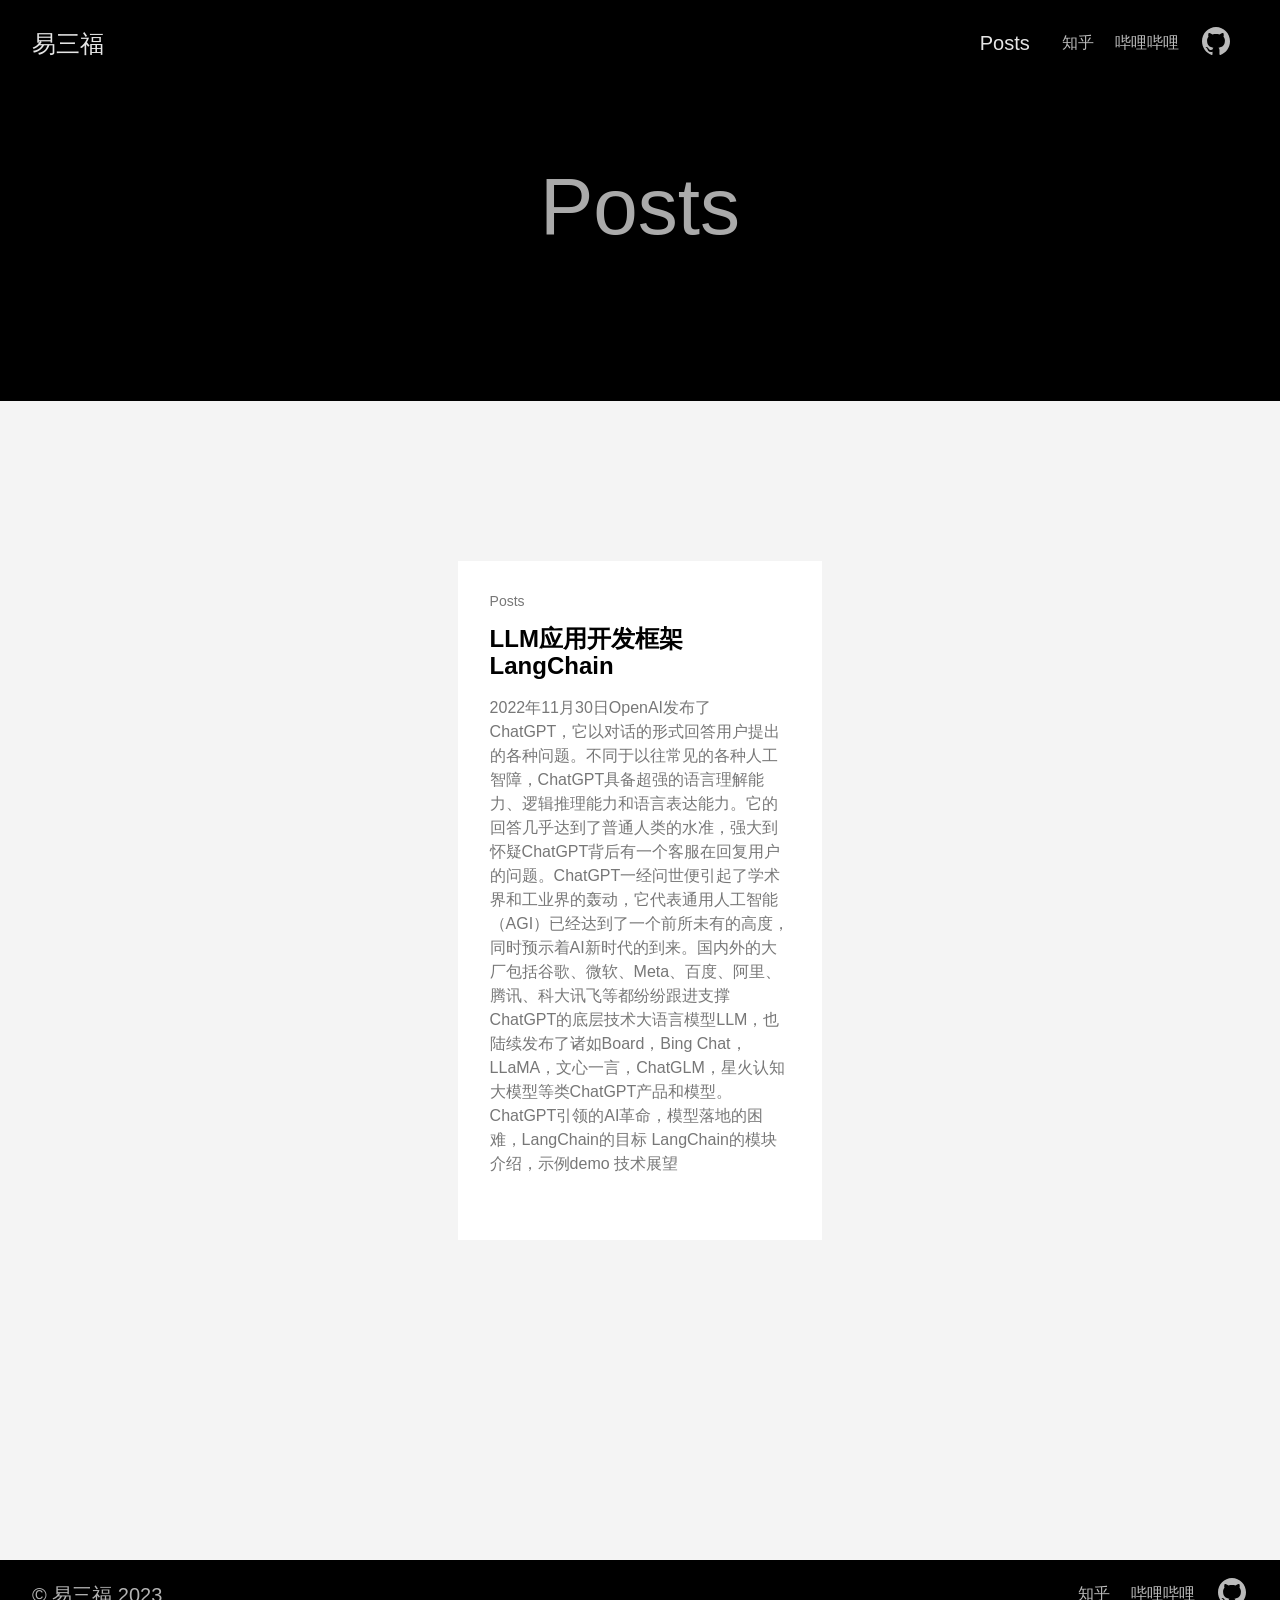
<file: posts/page/1/index.html>
<!DOCTYPE html>
<html lang="zh">
  <head>
    <title>https://sanfuyee.github.io/posts/</title>
    <link rel="canonical" href="https://sanfuyee.github.io/posts/">
    <meta name="robots" content="noindex">
    <meta charset="utf-8">
    <meta http-equiv="refresh" content="0; url=https://sanfuyee.github.io/posts/">
  </head>
</html>
</file>
<file: assets/css/stylesheet.b609c58d5c11bb90b1a54e04005d74ad1ddf22165eb79f5533967e57df9c3b50.css>
/*
  PaperMod v7
  License: MIT https://github.com/adityatelange/hugo-PaperMod/blob/master/LICENSE
  Copyright (c) 2020 nanxiaobei and adityatelange
  Copyright (c) 2021-2024 adityatelange
*/
:root{--gap:24px;--content-gap:20px;--nav-width:1024px;--main-width:720px;--header-height:60px;--footer-height:60px;--radius:8px;--theme:rgb(255, 255, 255);--entry:rgb(255, 255, 255);--primary:rgb(30, 30, 30);--secondary:rgb(108, 108, 108);--tertiary:rgb(214, 214, 214);--content:rgb(31, 31, 31);--code-block-bg:rgb(28, 29, 33);--code-bg:rgb(245, 245, 245);--border:rgb(238, 238, 238)}.dark{--theme:rgb(29, 30, 32);--entry:rgb(46, 46, 51);--primary:rgb(218, 218, 219);--secondary:rgb(155, 156, 157);--tertiary:rgb(65, 66, 68);--content:rgb(196, 196, 197);--code-block-bg:rgb(46, 46, 51);--code-bg:rgb(55, 56, 62);--border:rgb(51, 51, 51)}.list{background:var(--code-bg)}.dark.list{background:var(--theme)}*,::after,::before{box-sizing:border-box}html{-webkit-tap-highlight-color:transparent;overflow-y:scroll;-webkit-text-size-adjust:100%;text-size-adjust:100%}a,button,body,h1,h2,h3,h4,h5,h6{color:var(--primary)}body{font-family:-apple-system,BlinkMacSystemFont,segoe ui,Roboto,Oxygen,Ubuntu,Cantarell,open sans,helvetica neue,sans-serif;font-size:18px;line-height:1.6;word-break:break-word;background:var(--theme)}article,aside,figcaption,figure,footer,header,hgroup,main,nav,section,table{display:block}h1,h2,h3,h4,h5,h6{line-height:1.2}h1,h2,h3,h4,h5,h6,p{margin-top:0;margin-bottom:0}ul{padding:0}a{text-decoration:none}body,figure,ul{margin:0}table{width:100%;border-collapse:collapse;border-spacing:0;overflow-x:auto;word-break:keep-all}button,input,textarea{padding:0;font:inherit;background:0 0;border:0}input,textarea{outline:0}button,input[type=button],input[type=submit]{cursor:pointer}input:-webkit-autofill,textarea:-webkit-autofill{box-shadow:0 0 0 50px var(--theme)inset}img{display:block;max-width:100%}.not-found{position:absolute;left:0;right:0;display:flex;align-items:center;justify-content:center;height:80%;font-size:160px;font-weight:700}.archive-posts{width:100%;font-size:16px}.archive-year{margin-top:40px}.archive-year:not(:last-of-type){border-bottom:2px solid var(--border)}.archive-month{display:flex;align-items:flex-start;padding:10px 0}.archive-month-header{margin:25px 0;width:200px}.archive-month:not(:last-of-type){border-bottom:1px solid var(--border)}.archive-entry{position:relative;padding:5px;margin:10px 0}.archive-entry-title{margin:5px 0;font-weight:400}.archive-count,.archive-meta{color:var(--secondary);font-size:14px}.footer,.top-link{font-size:12px;color:var(--secondary)}.footer{max-width:calc(var(--main-width) + var(--gap) * 2);margin:auto;padding:calc((var(--footer-height) - var(--gap))/2)var(--gap);text-align:center;line-height:24px}.footer span{margin-inline-start:1px;margin-inline-end:1px}.footer span:last-child{white-space:nowrap}.footer a{color:inherit;border-bottom:1px solid var(--secondary)}.footer a:hover{border-bottom:1px solid var(--primary)}.top-link{visibility:hidden;position:fixed;bottom:60px;right:30px;z-index:99;background:var(--tertiary);width:42px;height:42px;padding:12px;border-radius:64px;transition:visibility .5s,opacity .8s linear}.top-link,.top-link svg{filter:drop-shadow(0 0 0 var(--theme))}.footer a:hover,.top-link:hover{color:var(--primary)}.top-link:focus,#theme-toggle:focus{outline:0}.nav{display:flex;flex-wrap:wrap;justify-content:space-between;max-width:calc(var(--nav-width) + var(--gap) * 2);margin-inline-start:auto;margin-inline-end:auto;line-height:var(--header-height)}.nav a{display:block}.logo,#menu{display:flex;margin:auto var(--gap)}.logo{flex-wrap:inherit}.logo a{font-size:24px;font-weight:700}.logo a img,.logo a svg{display:inline;vertical-align:middle;pointer-events:none;transform:translate(0,-10%);border-radius:6px;margin-inline-end:8px}button#theme-toggle{font-size:26px;margin:auto 4px}body.dark #moon{vertical-align:middle;display:none}body:not(.dark) #sun{display:none}#menu{list-style:none;word-break:keep-all;overflow-x:auto;white-space:nowrap}#menu li+li{margin-inline-start:var(--gap)}#menu a{font-size:16px}#menu .active{font-weight:500;border-bottom:2px solid}.lang-switch li,.lang-switch ul,.logo-switches{display:inline-flex;margin:auto 4px}.lang-switch{display:flex;flex-wrap:inherit}.lang-switch a{margin:auto 3px;font-size:16px;font-weight:500}.logo-switches{flex-wrap:inherit}.main{position:relative;min-height:calc(100vh - var(--header-height) - var(--footer-height));max-width:calc(var(--main-width) + var(--gap) * 2);margin:auto;padding:var(--gap)}.page-header h1{font-size:40px}.pagination{display:flex}.pagination a{color:var(--theme);font-size:13px;line-height:36px;background:var(--primary);border-radius:calc(36px/2);padding:0 16px}.pagination .next{margin-inline-start:auto}.social-icons a{display:inline-flex;padding:10px}.social-icons a svg{height:26px;width:26px}code{direction:ltr}div.highlight,pre{position:relative}.copy-code{display:none;position:absolute;top:4px;right:4px;color:rgba(255,255,255,.8);background:rgba(78,78,78,.8);border-radius:var(--radius);padding:0 5px;font-size:14px;user-select:none}div.highlight:hover .copy-code,pre:hover .copy-code{display:block}.first-entry{position:relative;display:flex;flex-direction:column;justify-content:center;min-height:320px;margin:var(--gap)0 calc(var(--gap) * 2)}.first-entry .entry-header{overflow:hidden;display:-webkit-box;-webkit-box-orient:vertical;-webkit-line-clamp:3}.first-entry .entry-header h1{font-size:34px;line-height:1.3}.first-entry .entry-content{margin:14px 0;font-size:16px;-webkit-line-clamp:3}.first-entry .entry-footer{font-size:14px}.home-info .entry-content{-webkit-line-clamp:unset}.post-entry{position:relative;margin-bottom:var(--gap);padding:var(--gap);background:var(--entry);border-radius:var(--radius);transition:transform .1s;border:1px solid var(--border)}.post-entry:active{transform:scale(.96)}.tag-entry .entry-cover{display:none}.entry-header h2{font-size:24px;line-height:1.3}.entry-content{margin:8px 0;color:var(--secondary);font-size:14px;line-height:1.6;overflow:hidden;display:-webkit-box;-webkit-box-orient:vertical;-webkit-line-clamp:2}.entry-footer{color:var(--secondary);font-size:13px}.entry-link{position:absolute;left:0;right:0;top:0;bottom:0}.entry-hint{color:var(--secondary)}.entry-hint-parent{display:flex;justify-content:space-between}.entry-cover{font-size:14px;margin-bottom:var(--gap);text-align:center}.entry-cover img{border-radius:var(--radius);pointer-events:none;width:100%;height:auto}.entry-cover a{color:var(--secondary);box-shadow:0 1px 0 var(--primary)}.page-header,.post-header{margin:24px auto var(--content-gap)}.post-title{margin-bottom:2px;font-size:40px}.post-description{margin-top:10px;margin-bottom:5px}.post-meta,.breadcrumbs{color:var(--secondary);font-size:14px;display:flex;flex-wrap:wrap}.post-meta .i18n_list li{display:inline-flex;list-style:none;margin:auto 3px;box-shadow:0 1px 0 var(--secondary)}.breadcrumbs a{font-size:16px}.post-content{color:var(--content)}.post-content h3,.post-content h4,.post-content h5,.post-content h6{margin:24px 0 16px}.post-content h1{margin:40px auto 32px;font-size:40px}.post-content h2{margin:32px auto 24px;font-size:32px}.post-content h3{font-size:24px}.post-content h4{font-size:16px}.post-content h5{font-size:14px}.post-content h6{font-size:12px}.post-content a,.toc a:hover{box-shadow:0 1px;box-decoration-break:clone;-webkit-box-decoration-break:clone}.post-content a code{margin:auto 0;border-radius:0;box-shadow:0 -1px 0 var(--primary)inset}.post-content del{text-decoration:line-through}.post-content dl,.post-content ol,.post-content p,.post-content figure,.post-content ul{margin-bottom:var(--content-gap)}.post-content ol,.post-content ul{padding-inline-start:20px}.post-content li{margin-top:5px}.post-content li p{margin-bottom:0}.post-content dl{display:flex;flex-wrap:wrap;margin:0}.post-content dt{width:25%;font-weight:700}.post-content dd{width:75%;margin-inline-start:0;padding-inline-start:10px}.post-content dd~dd,.post-content dt~dt{margin-top:10px}.post-content table{margin-bottom:var(--content-gap)}.post-content table th,.post-content table:not(.highlighttable,.highlight table,.gist .highlight) td{min-width:80px;padding:8px 5px;line-height:1.5;border-bottom:1px solid var(--border)}.post-content table th{text-align:start}.post-content table:not(.highlighttable) td code:only-child{margin:auto 0}.post-content .highlight table{border-radius:var(--radius)}.post-content .highlight:not(table){margin:10px auto;background:var(--code-block-bg)!important;border-radius:var(--radius);direction:ltr}.post-content li>.highlight{margin-inline-end:0}.post-content ul pre{margin-inline-start:calc(var(--gap) * -2)}.post-content .highlight pre{margin:0}.post-content .highlighttable{table-layout:fixed}.post-content .highlighttable td:first-child{width:40px}.post-content .highlighttable td .linenodiv{padding-inline-end:0!important}.post-content .highlighttable td .highlight,.post-content .highlighttable td .linenodiv pre{margin-bottom:0}.post-content code{margin:auto 4px;padding:4px 6px;font-size:.78em;line-height:1.5;background:var(--code-bg);border-radius:2px}.post-content pre code{display:grid;margin:auto 0;padding:10px;color:#d5d5d6;background:var(--code-block-bg)!important;border-radius:var(--radius);overflow-x:auto;word-break:break-all}.post-content blockquote{margin:20px 0;padding:0 14px;border-inline-start:3px solid var(--primary)}.post-content hr{margin:30px 0;height:2px;background:var(--tertiary);border:0}.post-content iframe{max-width:100%}.post-content img{border-radius:4px;margin:1rem 0}.post-content img[src*="#center"]{margin:1rem auto}.post-content figure.align-center{text-align:center}.post-content figure>figcaption{color:var(--primary);font-size:16px;font-weight:700;margin:8px 0 16px}.post-content figure>figcaption>p{color:var(--secondary);font-size:14px;font-weight:400}.toc{margin:0 2px 40px;border:1px solid var(--border);background:var(--code-bg);border-radius:var(--radius);padding:.4em}.dark .toc{background:var(--entry)}.toc details summary{cursor:zoom-in;margin-inline-start:20px}.toc details[open] summary{cursor:zoom-out}.toc .details{display:inline;font-weight:500}.toc .inner{margin:0 20px;padding:10px 20px}.toc li ul{margin-inline-start:var(--gap)}.toc summary:focus{outline:0}.post-footer{margin-top:56px}.post-footer>*{margin-bottom:10px}.post-tags{display:flex;flex-wrap:wrap;gap:10px}.post-tags li{display:inline-block}.post-tags a,.share-buttons,.paginav{border-radius:var(--radius);background:var(--code-bg);border:1px solid var(--border)}.post-tags a{display:block;padding:0 14px;color:var(--secondary);font-size:14px;line-height:34px;background:var(--code-bg)}.post-tags a:hover,.paginav a:hover{background:var(--border)}.share-buttons{padding:10px;display:flex;justify-content:center;overflow-x:auto;gap:10px}.share-buttons li,.share-buttons a{display:inline-flex}.share-buttons a:not(:last-of-type){margin-inline-end:12px}h1:hover .anchor,h2:hover .anchor,h3:hover .anchor,h4:hover .anchor,h5:hover .anchor,h6:hover .anchor{display:inline-flex;color:var(--secondary);margin-inline-start:8px;font-weight:500;user-select:none}.paginav{display:flex;line-height:30px}.paginav a{padding-inline-start:14px;padding-inline-end:14px;border-radius:var(--radius)}.paginav .title{letter-spacing:1px;text-transform:uppercase;font-size:small;color:var(--secondary)}.paginav .prev,.paginav .next{width:50%}.paginav span:hover:not(.title){box-shadow:0 1px}.paginav .next{margin-inline-start:auto;text-align:right}[dir=rtl] .paginav .next{text-align:left}h1>a>svg{display:inline}img.in-text{display:inline;margin:auto}.buttons,.main .profile{display:flex;justify-content:center}.main .profile{align-items:center;min-height:calc(100vh - var(--header-height) - var(--footer-height) - (var(--gap) * 2));text-align:center}.profile .profile_inner{display:flex;flex-direction:column;align-items:center;gap:10px}.profile img{border-radius:50%}.buttons{flex-wrap:wrap;max-width:400px}.button{background:var(--tertiary);border-radius:var(--radius);margin:8px;padding:6px;transition:transform .1s}.button-inner{padding:0 8px}.button:active{transform:scale(.96)}#searchbox input{padding:4px 10px;width:100%;color:var(--primary);font-weight:700;border:2px solid var(--tertiary);border-radius:var(--radius)}#searchbox input:focus{border-color:var(--secondary)}#searchResults li{list-style:none;border-radius:var(--radius);padding:10px;margin:10px 0;position:relative;font-weight:500}#searchResults{margin:10px 0;width:100%}#searchResults li:active{transition:transform .1s;transform:scale(.98)}#searchResults a{position:absolute;width:100%;height:100%;top:0;left:0;outline:none}#searchResults .focus{transform:scale(.98);border:2px solid var(--tertiary)}.terms-tags li{display:inline-block;margin:10px;font-weight:500}.terms-tags a{display:block;padding:3px 10px;background:var(--tertiary);border-radius:6px;transition:transform .1s}.terms-tags a:active{background:var(--tertiary);transform:scale(.96)}.bg{color:#cad3f5;background-color:#24273a}.chroma{color:#cad3f5;background-color:#24273a}.chroma .x{}.chroma .err{color:#ed8796}.chroma .cl{}.chroma .lnlinks{outline:none;text-decoration:none;color:inherit}.chroma .lntd{vertical-align:top;padding:0;margin:0;border:0}.chroma .lntable{border-spacing:0;padding:0;margin:0;border:0}.chroma .hl{background-color:#474733}.chroma .lnt{white-space:pre;-webkit-user-select:none;user-select:none;margin-right:.4em;padding:0 .4em;color:#8087a2}.chroma .ln{white-space:pre;-webkit-user-select:none;user-select:none;margin-right:.4em;padding:0 .4em;color:#8087a2}.chroma .line{display:flex}.chroma .k{color:#c6a0f6}.chroma .kc{color:#f5a97f}.chroma .kd{color:#ed8796}.chroma .kn{color:#8bd5ca}.chroma .kp{color:#c6a0f6}.chroma .kr{color:#c6a0f6}.chroma .kt{color:#ed8796}.chroma .n{}.chroma .na{color:#8aadf4}.chroma .nb{color:#91d7e3}.chroma .bp{color:#91d7e3}.chroma .nc{color:#eed49f}.chroma .no{color:#eed49f}.chroma .nd{color:#8aadf4;font-weight:700}.chroma .ni{color:#8bd5ca}.chroma .ne{color:#f5a97f}.chroma .nf{color:#8aadf4}.chroma .fm{color:#8aadf4}.chroma .nl{color:#91d7e3}.chroma .nn{color:#f5a97f}.chroma .nx{}.chroma .py{color:#f5a97f}.chroma .nt{color:#c6a0f6}.chroma .nv{color:#f4dbd6}.chroma .vc{color:#f4dbd6}.chroma .vg{color:#f4dbd6}.chroma .vi{color:#f4dbd6}.chroma .vm{color:#f4dbd6}.chroma .l{}.chroma .ld{}.chroma .s{color:#a6da95}.chroma .sa{color:#ed8796}.chroma .sb{color:#a6da95}.chroma .sc{color:#a6da95}.chroma .dl{color:#8aadf4}.chroma .sd{color:#6e738d}.chroma .s2{color:#a6da95}.chroma .se{color:#8aadf4}.chroma .sh{color:#6e738d}.chroma .si{color:#a6da95}.chroma .sx{color:#a6da95}.chroma .sr{color:#8bd5ca}.chroma .s1{color:#a6da95}.chroma .ss{color:#a6da95}.chroma .m{color:#f5a97f}.chroma .mb{color:#f5a97f}.chroma .mf{color:#f5a97f}.chroma .mh{color:#f5a97f}.chroma .mi{color:#f5a97f}.chroma .il{color:#f5a97f}.chroma .mo{color:#f5a97f}.chroma .o{color:#91d7e3;font-weight:700}.chroma .ow{color:#91d7e3;font-weight:700}.chroma .p{}.chroma .c{color:#6e738d;font-style:italic}.chroma .ch{color:#6e738d;font-style:italic}.chroma .cm{color:#6e738d;font-style:italic}.chroma .c1{color:#6e738d;font-style:italic}.chroma .cs{color:#6e738d;font-style:italic}.chroma .cp{color:#6e738d;font-style:italic}.chroma .cpf{color:#6e738d;font-weight:700;font-style:italic}.chroma .g{}.chroma .gd{color:#ed8796;background-color:#363a4f}.chroma .ge{font-style:italic}.chroma .gr{color:#ed8796}.chroma .gh{color:#f5a97f;font-weight:700}.chroma .gi{color:#a6da95;background-color:#363a4f}.chroma .go{}.chroma .gp{}.chroma .gs{font-weight:700}.chroma .gu{color:#f5a97f;font-weight:700}.chroma .gt{color:#ed8796}.chroma .gl{text-decoration:underline}.chroma .w{}.chroma{background-color:unset!important}.chroma .hl{display:flex}.chroma .lnt{padding:0 0 0 12px}.highlight pre.chroma code{padding:8px 0}.highlight pre.chroma .line .cl,.chroma .ln{padding:0 10px}.chroma .lntd:last-of-type{width:100%}::-webkit-scrollbar-track{background:0 0}.list:not(.dark)::-webkit-scrollbar-track{background:var(--code-bg)}::-webkit-scrollbar-thumb{background:var(--tertiary);border:5px solid var(--theme);border-radius:var(--radius)}.list:not(.dark)::-webkit-scrollbar-thumb{border:5px solid var(--code-bg)}::-webkit-scrollbar-thumb:hover{background:var(--secondary)}::-webkit-scrollbar:not(.highlighttable,.highlight table,.gist .highlight){background:var(--theme)}.post-content .highlighttable td .highlight pre code::-webkit-scrollbar{display:none}.post-content :not(table) ::-webkit-scrollbar-thumb{border:2px solid var(--code-block-bg);background:#717175}.post-content :not(table) ::-webkit-scrollbar-thumb:hover{background:#a3a3a5}.gist table::-webkit-scrollbar-thumb{border:2px solid #fff;background:#adadad}.gist table::-webkit-scrollbar-thumb:hover{background:#707070}.post-content table::-webkit-scrollbar-thumb{border-width:2px}@media screen and (min-width:768px){::-webkit-scrollbar{width:19px;height:11px}}@media screen and (max-width:768px){:root{--gap:14px}.profile img{transform:scale(.85)}.first-entry{min-height:260px}.archive-month{flex-direction:column}.archive-year{margin-top:20px}.footer{padding:calc((var(--footer-height) - var(--gap) - 10px)/2)var(--gap)}}@media screen and (max-width:900px){.list .top-link{transform:translateY(-5rem)}}@media screen and (max-width:340px){.share-buttons{justify-content:unset}}@media(prefers-reduced-motion){.terms-tags a:active,.button:active,.post-entry:active,.top-link,#searchResults .focus,#searchResults li:active{transform:none}}
</file>
